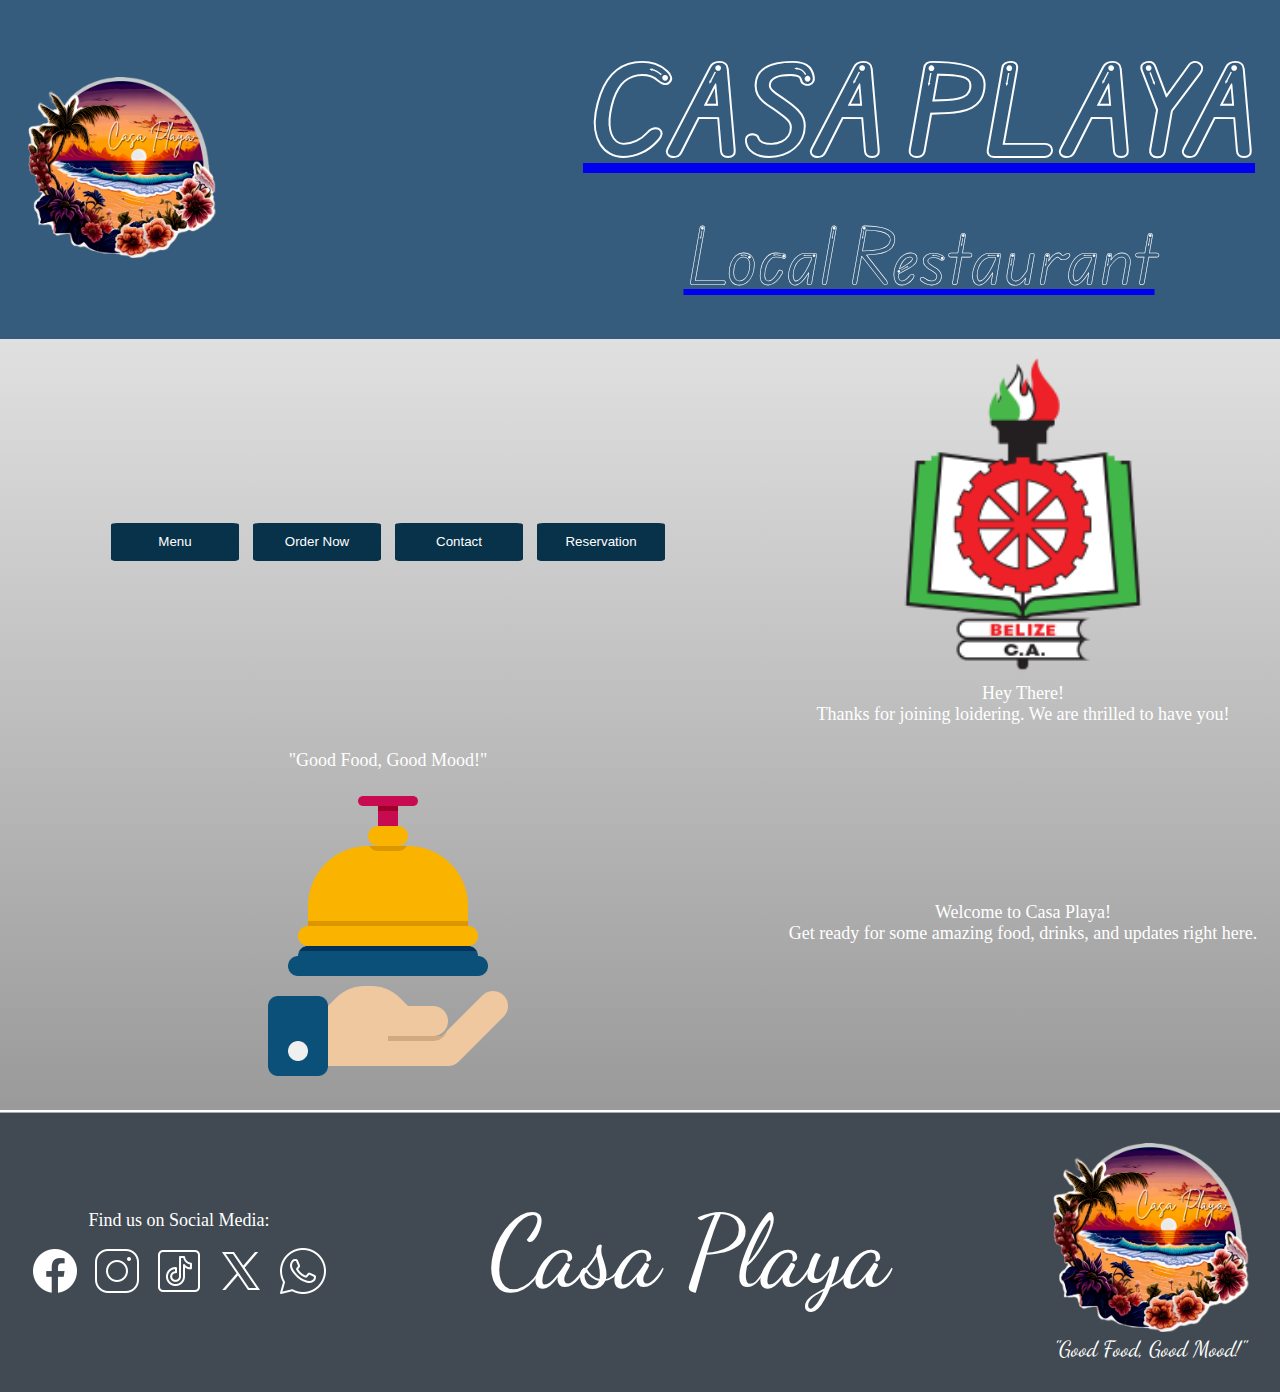
<file: index.html>
<!DOCTYPE html>
<html lang="en">
<head>
    <meta charset="UTF-8">
    <meta name="viewport" content="width=device-width, initial-scale=1.0">
    <title>Casa Playa</title>
    <link rel="stylesheet" href="home.css">
    <link rel="icon" href="pictures/websitelogo.png" type="image/x-icon">
    <link rel="preconnect" href="https://fonts.googleapis.com">
    <link rel="preconnect" href="https://fonts.googleapis.com">
    <link rel="preconnect" href="https://fonts.gstatic.com" crossorigin>
    <link href="https://fonts.googleapis.com/css2?family=Edu+AU+VIC+WA+NT+Arrows:wght@400..700&display=swap" rel="stylesheet">
    <link rel="preconnect" href="https://fonts.googleapis.com">
    <link rel="preconnect" href="https://fonts.gstatic.com" crossorigin>
    <link href="https://fonts.googleapis.com/css2?family=Dancing+Script:wght@400..700&family=Edu+AU+VIC+WA+NT+Arrows:wght@400..700&display=swap" rel="stylesheet">
</head>
<body>
    <a href="index.html">
        <div id="header">
            <div id="headerlogocontainer">
                <img id="headerlogo" src="pictures/websitelogo.png" alt="Our Logo">
            </div>
            <div id="headername">
                <strong id="title1">CASA PLAYA</strong>
                <span id="title2">Local Restaurant</span>
            </div>
        </div>
    </a>
    <div id="section1">
        <div id="buttoncontainer">
            <button class="button" onclick="location.href='menu.html'">Menu</button>
            <button class="button" onclick="location.href='order.html'">Order Now</button>
            <button class="button" onclick="location.href='contact.html'">Contact</button>
            <button class="button" onclick="location.href='reservation.html'">Reservation</button>
        </div>
        <div id="estmcontainer">
            <img class="picture" src="pictures/estmlogo.png" alt="ESTM Logo">
            <span class="textbox">Hey There! <br>Thanks for joining loidering. We are thrilled to have you!</span>
        </div>
    </div>
    <div id="section2">
        <div id="mottocontainer">
            <span class="textbox">"Good Food, Good Mood!"</span>
            <img class="picture" src="pictures/hospitality.png" alt="Hospitality">
        </div>
        <div id="welcomenotecontainer">
            <span class="textbox">
                Welcome to Casa Playa! <br>Get ready for some amazing food, drinks, and updates right here. 
            </span>
        </div>
    </div>
    <div id="footer">
        <div id="footercontact">
            <span class="textbox">
                Find us on Social Media:
            </span>
            <div id="footericoncontainer">
                <div class="footericon">
                    <img src="pictures/facebook.png" alt="Facebook Icon">
                </div>
                <div class="footericon">
                    <img src="pictures/instagram.png" alt="Instagram Icon">
                </div>
                <div class="footericon">
                    <img src="pictures/tiktok.png" alt="Tiktok Icon">
                </div>
                <div class="footericon">
                    <img src="pictures/twitter.png" alt="Twitter Icon">
                </div>
                <div class="footericon">
                    <img src="pictures/whatsapp.png" alt="Whatsapp Icon">
                </div>
            </div>
        </div>
        <div id="footertext">
            Casa Playa
        </div>
        <div id="footerlogo">
            <img id="footerlogo" src="pictures/websitelogo.png" alt="Our logo">
            <span id="footermotto">"Good Food, Good Mood!"</span>
        </div>  
    </div>
</body>
</html>
</file>
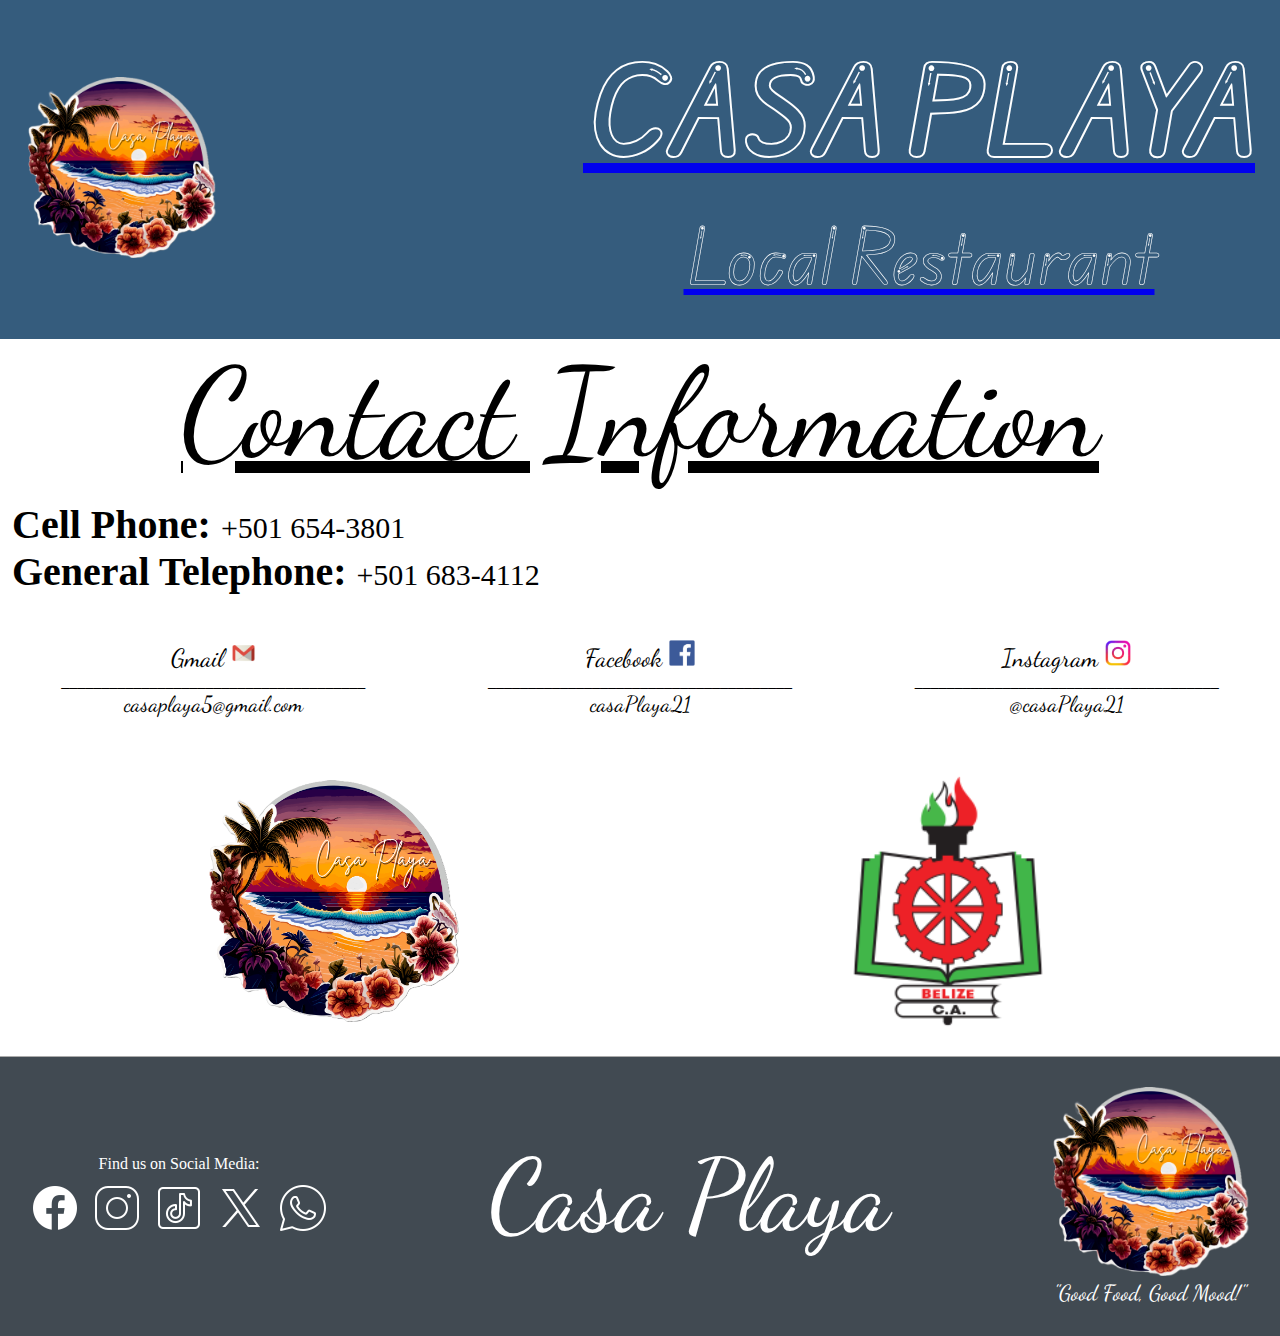
<file: contact.html>
<!DOCTYPE html>
<html lang="en">
<head>
    <meta charset="UTF-8">
    <meta name="viewport" content="width=device-width, initial-scale=1.0">
    <title>Contact Us</title>
    <link rel="stylesheet" href="contact.css">
    <link rel="icon" href="pictures/websitelogo.png" type="image/x-icon">
    <link rel="preconnect" href="https://fonts.googleapis.com">
    <link rel="preconnect" href="https://fonts.googleapis.com">
    <link rel="preconnect" href="https://fonts.gstatic.com" crossorigin>
    <link href="https://fonts.googleapis.com/css2?family=Edu+AU+VIC+WA+NT+Arrows:wght@400..700&display=swap" rel="stylesheet">
    <link rel="preconnect" href="https://fonts.googleapis.com">
    <link rel="preconnect" href="https://fonts.gstatic.com" crossorigin>
    <link href="https://fonts.googleapis.com/css2?family=Dancing+Script:wght@400..700&family=Edu+AU+VIC+WA+NT+Arrows:wght@400..700&display=swap" rel="stylesheet">
</head>
<body>
    <a href="index.html">
        <div id="header">
            <div id="headerlogocontainer">
                <img id="headerlogo" src="pictures/websitelogo.png" alt="Our Logo">
            </div>
            <div id="headername">
                <strong id="title1">CASA PLAYA</strong>
                <span id="title2">Local Restaurant</span>
            </div>
        </div>
    </a>
    <div id="titlecontainer">
        Contact Information
    </div>
    <div id="infocontainer">
        <span class="contacttopic">
            Cell Phone: 
        </span>
        <span class="contactinfo">
            +501 654-3801
        </span> <br>
        <span class="contacttopic">
            General Telephone: 
        </span>
        <span class="contactinfo">
            +501 683-4112
        </span>
    </div>
    <div id="socialmediacont">
        <div class="socialmedia">
            <span class="medianame">
                Gmail
            </span>
            <img src="pictures/gmail.png" alt="Gmail" class="medialogo"> <br>
            ______________________________________
            <span class="contactname">
                casaplaya5@gmail.com
            </span>
        </div>
        <div class="socialmedia">
            <span class="medianame">
                Facebook
            </span>
            <img src="pictures/facebooklogo.png" alt="Facebook" class="medialogo"> <br>
            ______________________________________
            <span class="contactname">
                casaPlaya21
            </span>
        </div>
        <div class="socialmedia">
            <span class="medianame">
                Instagram
            </span>
            <img src="pictures/instagramlogo.png" alt="Instagram" class="medialogo"> <br>
            ______________________________________
            <span class="contactname">
                @casaPlaya21
            </span>
        </div>
    </div>
    <div id="logocontainer">
        <img src="pictures/websitelogo.png" alt="Our logo" class="logo">
        <img src="pictures/estmlogo.png" alt="ESTM logo" class="logo">
    </div>
    <div id="footer">
        <div id="footercontact">
            <span class="textbox">
                Find us on Social Media:
            </span>
            <div id="footericoncontainer">
                <div class="footericon">
                    <img src="pictures/facebook.png" alt="Facebook Icon">
                </div>
                <div class="footericon">
                    <img src="pictures/instagram.png" alt="Instagram Icon">
                </div>
                <div class="footericon">
                    <img src="pictures/tiktok.png" alt="Tiktok Icon">
                </div>
                <div class="footericon">
                    <img src="pictures/twitter.png" alt="Twitter Icon">
                </div>
                <div class="footericon">
                    <img src="pictures/whatsapp.png" alt="Whatsapp Icon">
                </div>
            </div>
        </div>
        <div id="footertext">
            Casa Playa
        </div>
        <div id="footerlogo">
            <img id="footerlogo" src="pictures/websitelogo.png" alt="Our logo">
            <span id="footermotto">"Good Food, Good Mood!"</span>
        </div>  
    </div>
</body>
</html>
</file>
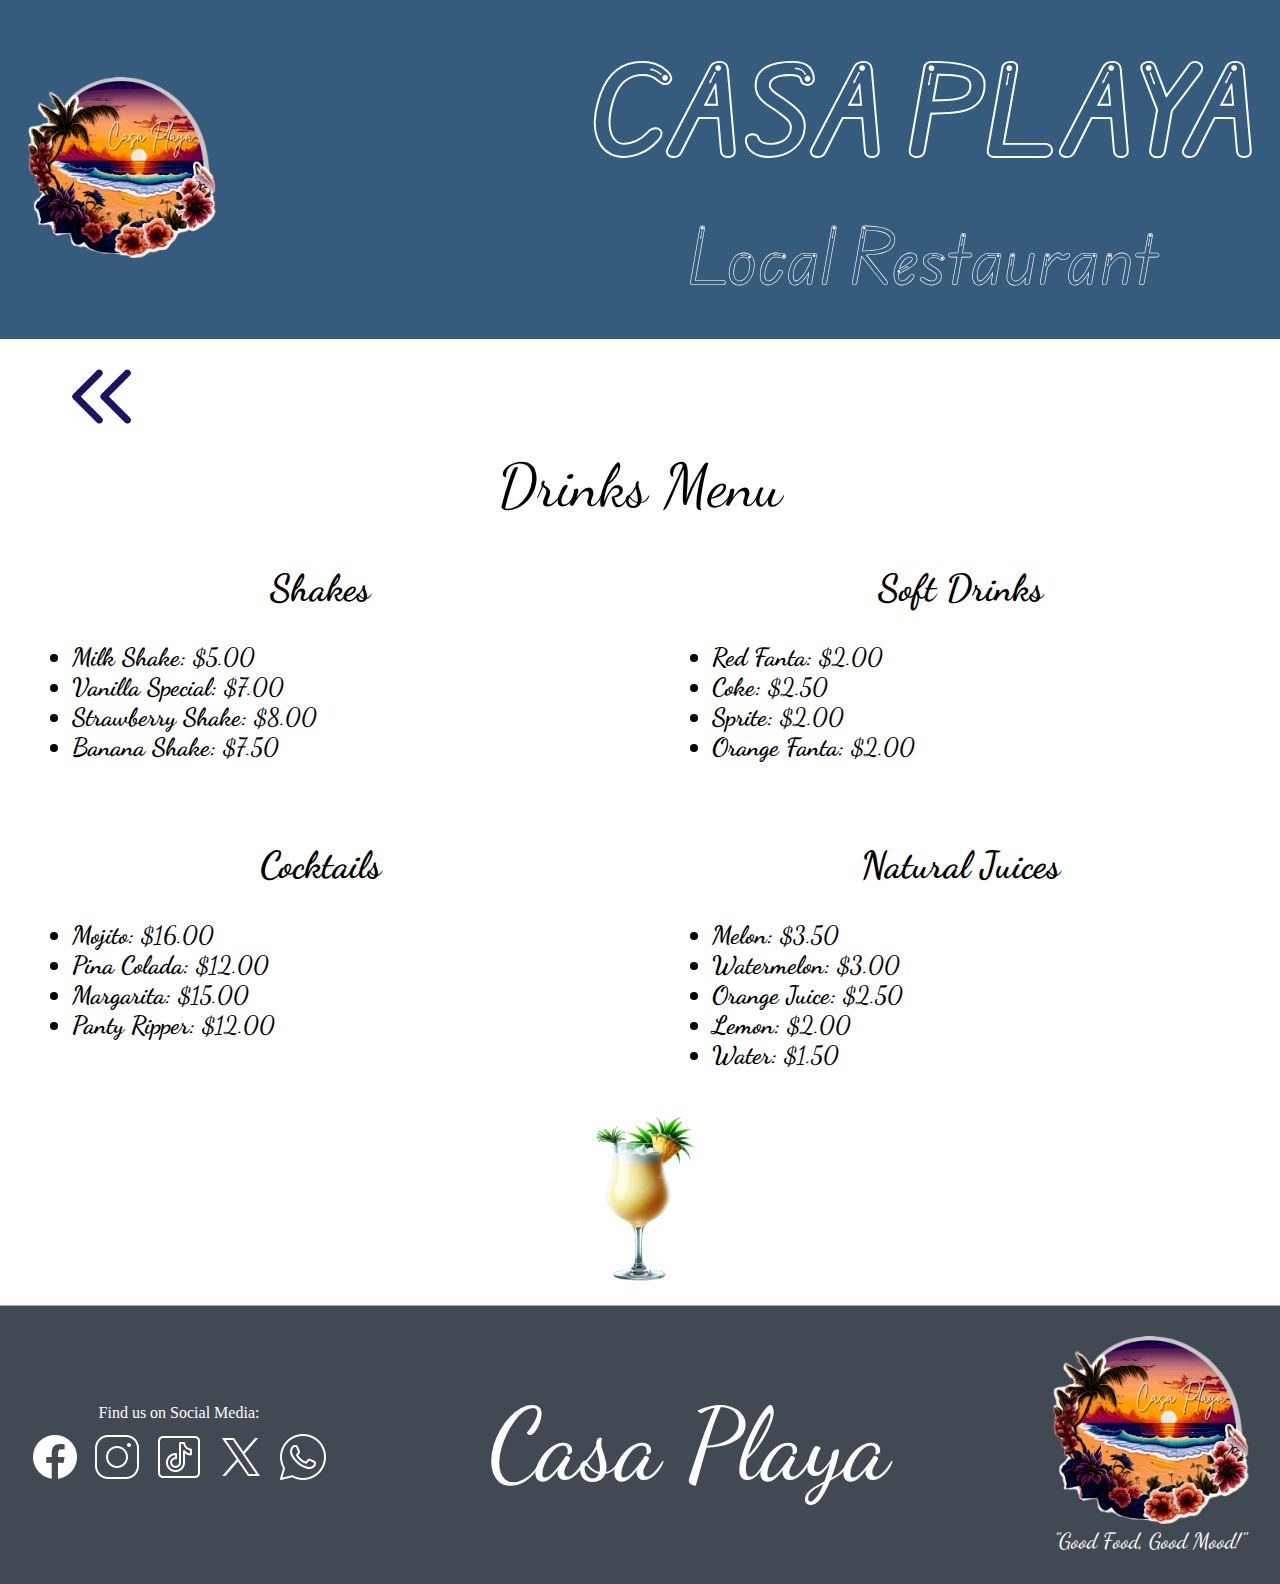
<file: drinks.html>
<!DOCTYPE html>
<html lang="en">
<head>
    <meta charset="UTF-8">
    <meta name="viewport" content="width=device-width, initial-scale=1.0">
    <title>Drinks Menu</title>
    <link rel="stylesheet" href="drinks.css">
    <link rel="icon" href="pictures/websitelogo.png" type="image/x-icon">
    <link rel="preconnect" href="https://fonts.googleapis.com">
    <link rel="preconnect" href="https://fonts.googleapis.com">
    <link rel="preconnect" href="https://fonts.gstatic.com" crossorigin>
    <link href="https://fonts.googleapis.com/css2?family=Edu+AU+VIC+WA+NT+Arrows:wght@400..700&display=swap" rel="stylesheet">
    <link rel="preconnect" href="https://fonts.googleapis.com">
    <link rel="preconnect" href="https://fonts.gstatic.com" crossorigin>
    <link href="https://fonts.googleapis.com/css2?family=Dancing+Script:wght@400..700&family=Edu+AU+VIC+WA+NT+Arrows:wght@400..700&display=swap" rel="stylesheet">
</head>
<body>
    <div id="header">
        <div id="headerlogocontainer">
            <img id="headerlogo" src="pictures/websitelogo.png" alt="Our Logo">
        </div>
        <div id="headername">
            <strong id="title1">CASA PLAYA</strong>
            <span id="title2">Local Restaurant</span>
        </div>
    </div>
    <div id="backcontainer">
        <a href="menu.html">
            <img id="backarrow" src="pictures/back.png" alt="Return">
        </a>
    </div>
    <div id="miniheader">
        Drinks Menu
    </div>
    <div id="drinkboxcontainer">
        <div class="drinkbox">
            <h2><strong>Shakes</strong></h2>
            <ul>
                <li>
                    <strong>Milk Shake: </strong> $5.00</li>
                <li>
                    <strong>Vanilla Special: </strong> $7.00
                </li>
                <li>
                    <strong>Strawberry Shake: </strong> $8.00
                </li>
                <li>
                    <strong>Banana Shake: </strong> $7.50
                </li>
            </ul>
        </div>
        <div class="drinkbox">
            <h2><strong>Soft Drinks</strong></h2>
            <ul>
                <li>
                    <strong>Red Fanta: </strong> $2.00
                </li>
                <li>
                    <strong>Coke: </strong> $2.50
                </li>
                <li>
                    <strong>Sprite: </strong> $2.00
                </li>
                <li>
                    <strong>Orange Fanta: </strong> $2.00
                </li>
            </ul>
        </div>
        <div class="drinkbox">
            <h2><strong>Cocktails</strong></h2>
            <ul>
                <li>
                    <strong>Mojito: </strong> $16.00
                </li>
                <li>
                    <strong>Pina Colada: </strong> $12.00
                </li>
                <li>
                    <strong>Margarita: </strong> $15.00
                </li>
                <li>
                    <strong>Panty Ripper: </strong> $12.00
                </li>
            </ul>
        </div>
        <div class="drinkbox">
            <h2><strong>Natural Juices</strong></h2>
            <ul>
                <li>
                    <strong>Melon: </strong> $3.50
                </li>
                <li>
                    <strong>Watermelon: </strong> $3.00
                </li>
                <li>
                    <strong>Orange Juice: </strong> $2.50
                </li>
                <li>
                    <strong>Lemon: </strong> $2.00
                </li>
                <li>
                    <strong>Water: </strong> $1.50
                </li>
            </ul>
        </div>
    </div>
    <div id="drinkpicture">
        <img id="pinacolada" src="pictures/pinacolada.png" alt="Drink">
    </div>
    <div id="footer">
        <div id="footercontact">
            <span class="textbox">
                Find us on Social Media:
            </span>
            <div id="footericoncontainer">
                <div class="footericon">
                    <img src="pictures/facebook.png" alt="Facebook Icon">
                </div>
                <div class="footericon">
                    <img src="pictures/instagram.png" alt="Instagram Icon">
                </div>
                <div class="footericon">
                    <img src="pictures/tiktok.png" alt="Tiktok Icon">
                </div>
                <div class="footericon">
                    <img src="pictures/twitter.png" alt="Twitter Icon">
                </div>
                <div class="footericon">
                    <img src="pictures/whatsapp.png" alt="Whatsapp Icon">
                </div>
            </div>
        </div>
        <div id="footertext">
            Casa Playa
        </div>
        <div id="footerlogo">
            <img id="footerlogo" src="pictures/websitelogo.png" alt="Our logo">
            <span id="footermotto">"Good Food, Good Mood!"</span>
        </div>  
    </div>
</body>
</html>
</file>
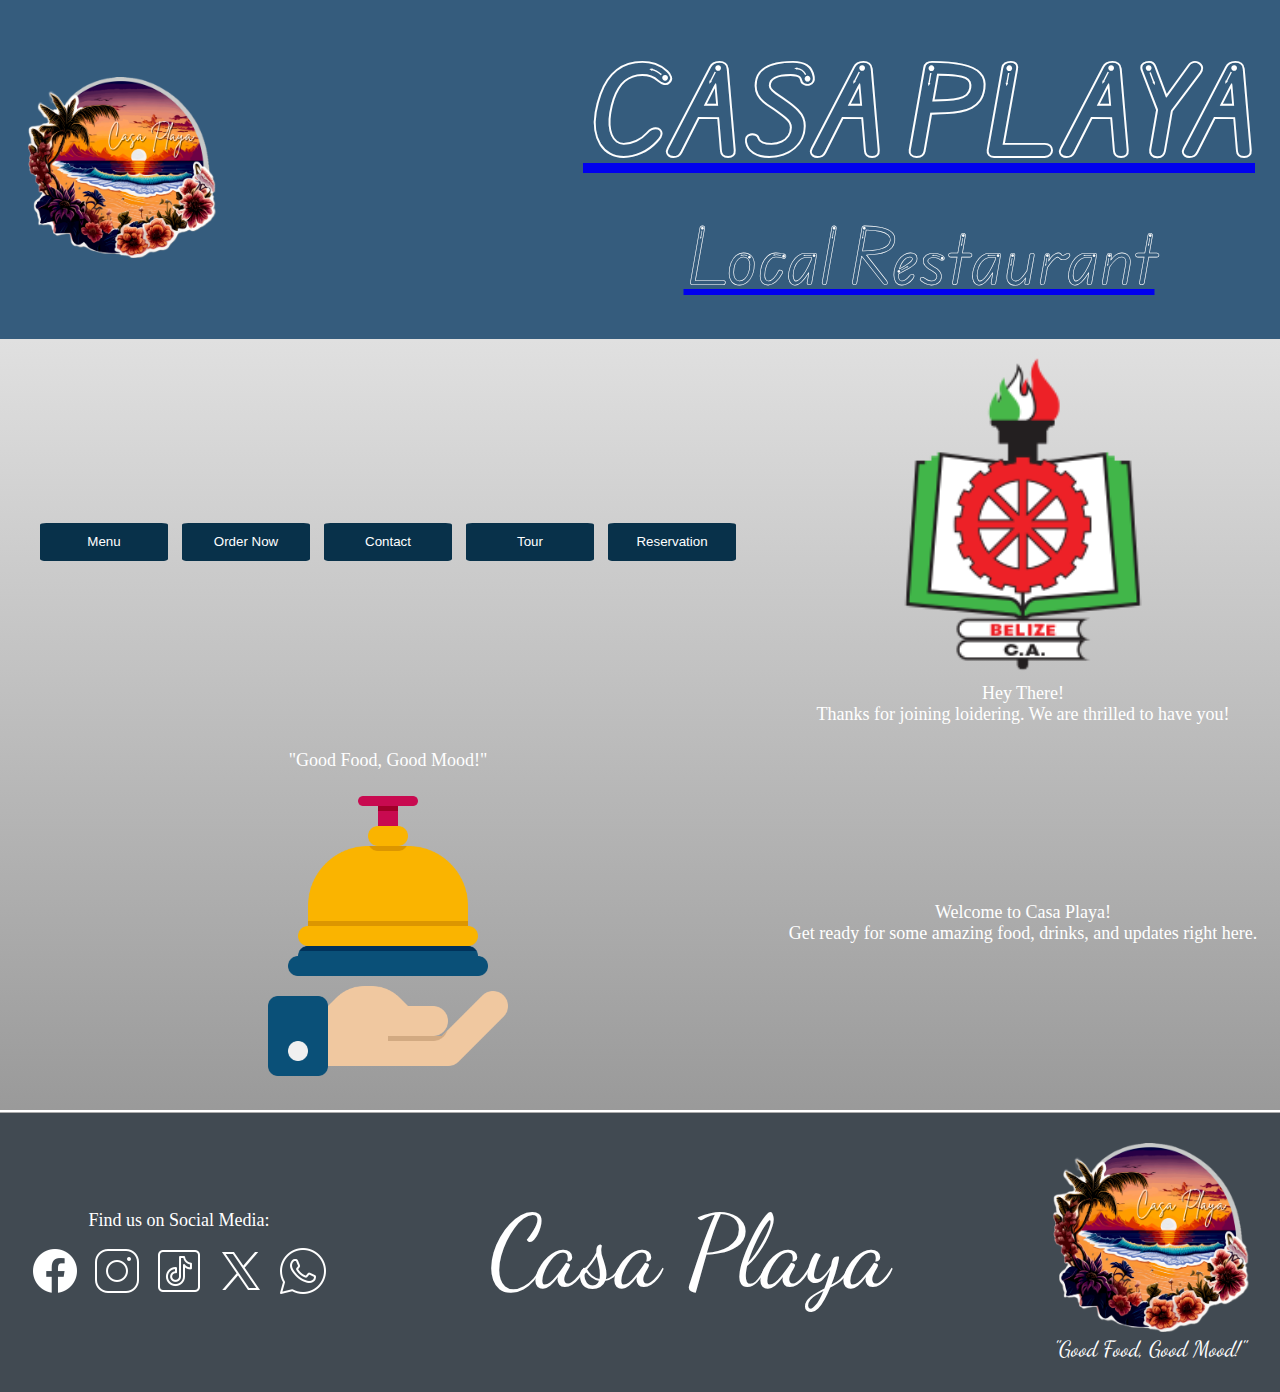
<file: home.html>
<!DOCTYPE html>
<html lang="en">
<head>
    <meta charset="UTF-8">
    <meta name="viewport" content="width=device-width, initial-scale=1.0">
    <title>Casa Playa</title>
    <link rel="stylesheet" href="home.css">
    <link rel="icon" href="pictures/websitelogo.png" type="image/x-icon">
    <link rel="preconnect" href="https://fonts.googleapis.com">
    <link rel="preconnect" href="https://fonts.googleapis.com">
    <link rel="preconnect" href="https://fonts.gstatic.com" crossorigin>
    <link href="https://fonts.googleapis.com/css2?family=Edu+AU+VIC+WA+NT+Arrows:wght@400..700&display=swap" rel="stylesheet">
    <link rel="preconnect" href="https://fonts.googleapis.com">
    <link rel="preconnect" href="https://fonts.gstatic.com" crossorigin>
    <link href="https://fonts.googleapis.com/css2?family=Dancing+Script:wght@400..700&family=Edu+AU+VIC+WA+NT+Arrows:wght@400..700&display=swap" rel="stylesheet">
</head>
<body>
    <a href="home.html">
        <div id="header">
            <div id="headerlogocontainer">
                <img id="headerlogo" src="pictures/websitelogo.png" alt="Our Logo">
            </div>
            <div id="headername">
                <strong id="title1">CASA PLAYA</strong>
                <span id="title2">Local Restaurant</span>
            </div>
        </div>
    </a>
    <div id="section1">
        <div id="buttoncontainer">
            <button class="button" onclick="location.href='menu.html'">Menu</button>
            <button class="button" onclick="location.href='order.html'">Order Now</button>
            <button class="button" onclick="location.href='contact.html'">Contact</button>
            <button class="button" onclick="location.href='tour.html'">Tour</button>
            <button class="button" onclick="location.href='reservation.html'">Reservation</button>
        </div>
        <div id="estmcontainer">
            <img class="picture" src="pictures/estmlogo.png" alt="ESTM Logo">
            <span class="textbox">Hey There! <br>Thanks for joining loidering. We are thrilled to have you!</span>
        </div>
    </div>
    <div id="section2">
        <div id="mottocontainer">
            <span class="textbox">"Good Food, Good Mood!"</span>
            <img class="picture" src="pictures/hospitality.png" alt="Hospitality">
        </div>
        <div id="welcomenotecontainer">
            <span class="textbox">
                Welcome to Casa Playa! <br>Get ready for some amazing food, drinks, and updates right here. 
            </span>
        </div>
    </div>
    <div id="footer">
        <div id="footercontact">
            <span class="textbox">
                Find us on Social Media:
            </span>
            <div id="footericoncontainer">
                <div class="footericon">
                    <img src="pictures/facebook.png" alt="Facebook Icon">
                </div>
                <div class="footericon">
                    <img src="pictures/instagram.png" alt="Instagram Icon">
                </div>
                <div class="footericon">
                    <img src="pictures/tiktok.png" alt="Tiktok Icon">
                </div>
                <div class="footericon">
                    <img src="pictures/twitter.png" alt="Twitter Icon">
                </div>
                <div class="footericon">
                    <img src="pictures/whatsapp.png" alt="Whatsapp Icon">
                </div>
            </div>
        </div>
        <div id="footertext">
            Casa Playa
        </div>
        <div id="footerlogo">
            <img id="footerlogo" src="pictures/websitelogo.png" alt="Our logo">
            <span id="footermotto">"Good Food, Good Mood!"</span>
        </div>  
    </div>
</body>
</html>
</file>
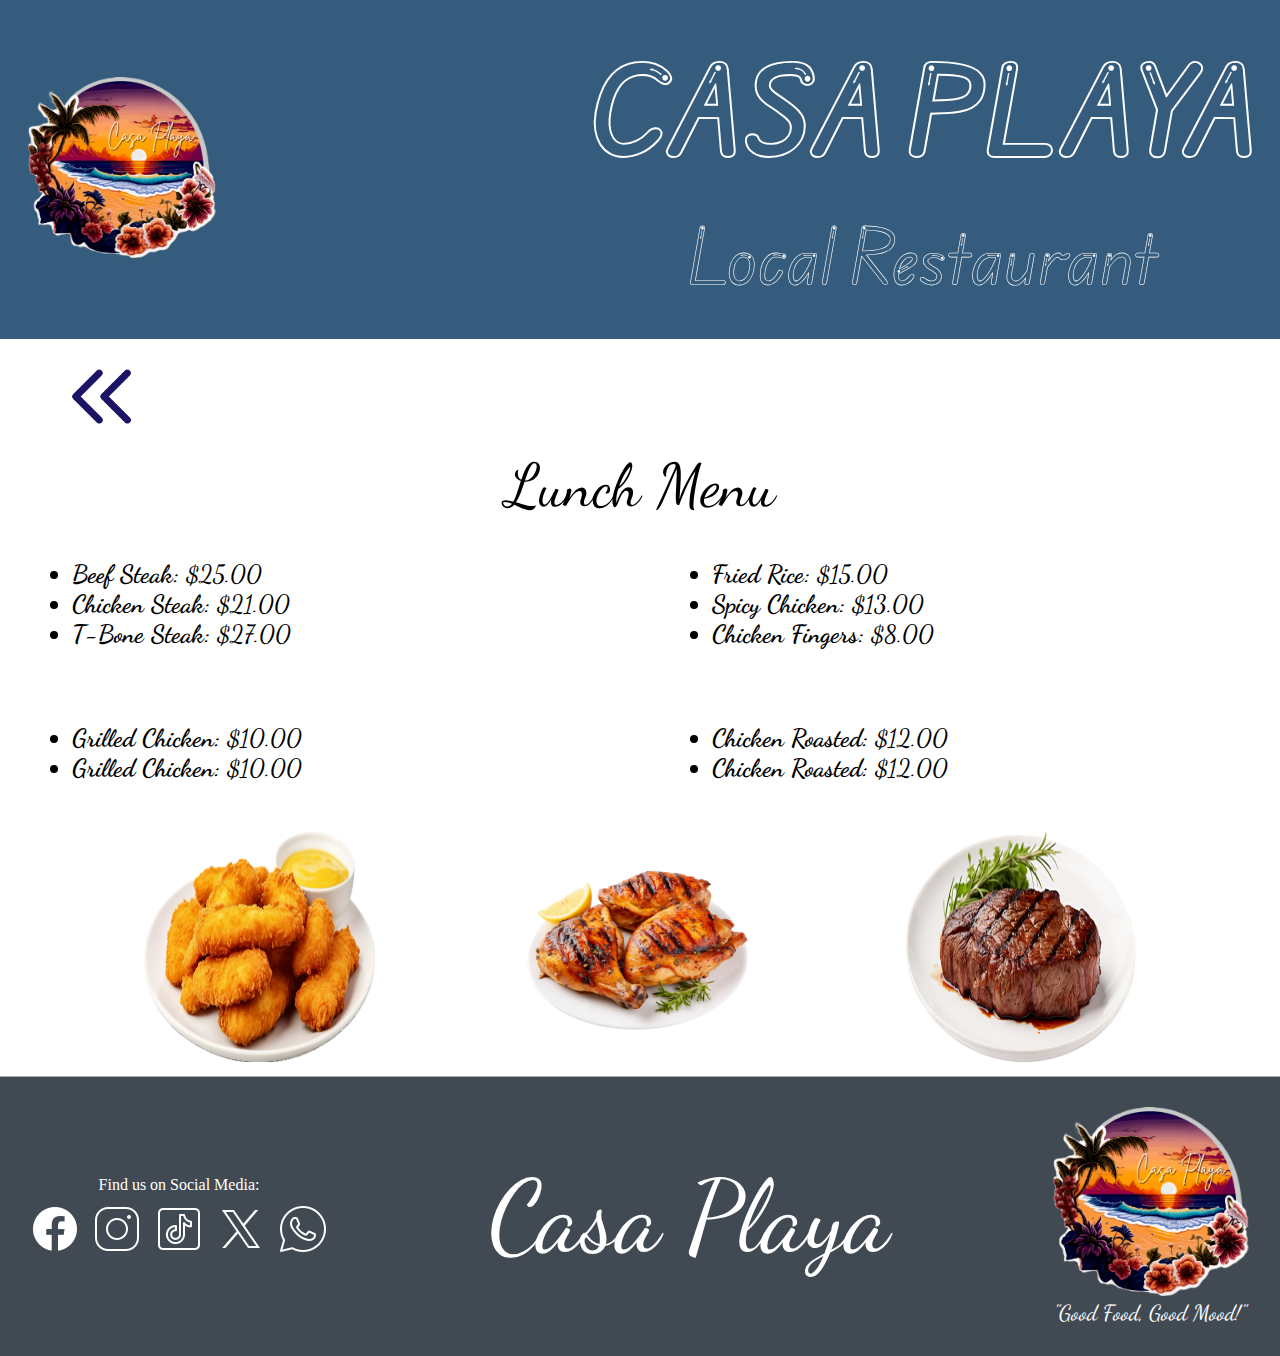
<file: lunch.html>
<!DOCTYPE html>
<html lang="en">
<head>
    <meta charset="UTF-8">
    <meta name="viewport" content="width=device-width, initial-scale=1.0">
    <title>Lunch Menu</title>
    <link rel="stylesheet" href="lunch.css">
    <link rel="icon" href="pictures/websitelogo.png" type="image/x-icon">
    <link rel="preconnect" href="https://fonts.googleapis.com">
    <link rel="preconnect" href="https://fonts.googleapis.com">
    <link rel="preconnect" href="https://fonts.gstatic.com" crossorigin>
    <link href="https://fonts.googleapis.com/css2?family=Edu+AU+VIC+WA+NT+Arrows:wght@400..700&display=swap" rel="stylesheet">
    <link rel="preconnect" href="https://fonts.googleapis.com">
    <link rel="preconnect" href="https://fonts.gstatic.com" crossorigin>
    <link href="https://fonts.googleapis.com/css2?family=Dancing+Script:wght@400..700&family=Edu+AU+VIC+WA+NT+Arrows:wght@400..700&display=swap" rel="stylesheet">
</head>
<body>
    <div id="header">
        <div id="headerlogocontainer">
            <img id="headerlogo" src="pictures/websitelogo.png" alt="Our Logo">
        </div>
        <div id="headername">
            <strong id="title1">CASA PLAYA</strong>
            <span id="title2">Local Restaurant</span>
        </div>
    </div>
    <div id="backcontainer">
        <a href="menu.html">
            <img id="backarrow" src="pictures/back.png" alt="Return">
        </a>
    </div>
    <div id="miniheader">
        Lunch Menu
    </div>
    <div id="menuboxcontainer">
        <div class="menubox">
            <ul>
                <li>
                    <strong>Beef Steak: </strong> $25.00
                </li>
                <li>
                    <strong>Chicken Steak: </strong> $21.00
                </li>
                <li>
                    <strong>T-Bone Steak: </strong> $27.00
                </li>
            </ul>
        </div>
        <div class="menubox">
            <ul>
                <li>
                    <strong>Fried Rice: </strong> $15.00</li>
                <li>
                    <strong>Spicy Chicken: </strong> $13.00
                </li>
                <li>
                    <strong>Chicken Fingers: </strong> $8.00
                </li>
            </ul>
        </div>
        <div class="menubox">
            <ul>
                <li>
                    <strong>Grilled Chicken: </strong> $10.00
                </li>
                <li>
                    <strong>Grilled Chicken: </strong> $10.00
                </li>
            </ul>
        </div>
        <div class="menubox">
            <ul>
                <li>
                    <strong>Chicken Roasted: </strong> $12.00
                </li>
                <li>
                    <strong>Chicken Roasted: </strong> $12.00
                </li>
            </ul>
        </div>
    </div>
    <div id="picturecontainer">
        <img class="foodpicture" src="pictures/chickenfingers.png" alt="Nuggets">
        <img class="foodpicture" src="pictures/grilledchicken.png" alt="Grilled Chicken">
        <img class="foodpicture" src="pictures/steak.png" alt="Steak">
    </div>
    <div id="footer">
        <div id="footercontact">
            <span class="textbox">
                Find us on Social Media:
            </span>
            <div id="footericoncontainer">
                <div class="footericon">
                    <img src="pictures/facebook.png" alt="Facebook Icon">
                </div>
                <div class="footericon">
                    <img src="pictures/instagram.png" alt="Instagram Icon">
                </div>
                <div class="footericon">
                    <img src="pictures/tiktok.png" alt="Tiktok Icon">
                </div>
                <div class="footericon">
                    <img src="pictures/twitter.png" alt="Twitter Icon">
                </div>
                <div class="footericon">
                    <img src="pictures/whatsapp.png" alt="Whatsapp Icon">
                </div>
            </div>
        </div>
        <div id="footertext">
            Casa Playa
        </div>
        <div id="footerlogo">
            <img id="footerlogo" src="pictures/websitelogo.png" alt="Our logo">
            <span id="footermotto">"Good Food, Good Mood!"</span>
        </div>  
    </div>
</body>
</html>
</file>
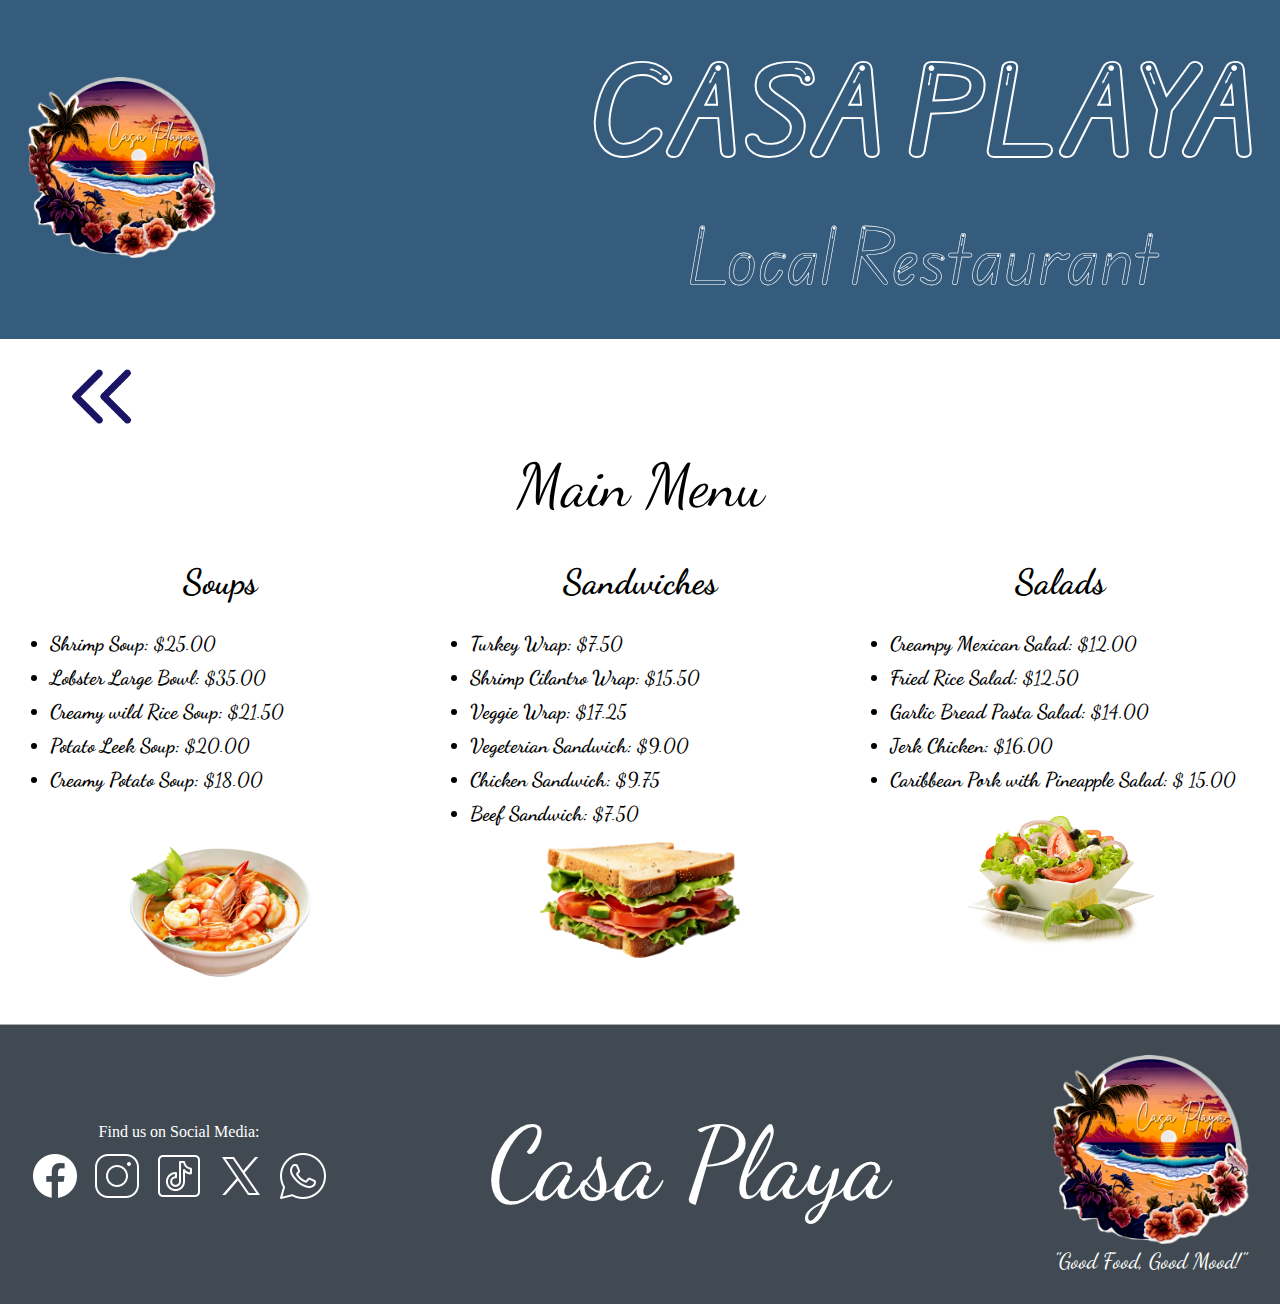
<file: main.html>
<!DOCTYPE html>
<html lang="en">
<head>
    <meta charset="UTF-8">
    <meta name="viewport" content="width=device-width, initial-scale=1.0">
    <title>Main Menu</title>
    <link rel="stylesheet" href="main.css">
    <link rel="icon" href="pictures/websitelogo.png" type="image/x-icon">
    <link rel="preconnect" href="https://fonts.googleapis.com">
    <link rel="preconnect" href="https://fonts.googleapis.com">
    <link rel="preconnect" href="https://fonts.gstatic.com" crossorigin>
    <link href="https://fonts.googleapis.com/css2?family=Edu+AU+VIC+WA+NT+Arrows:wght@400..700&display=swap" rel="stylesheet">
    <link rel="preconnect" href="https://fonts.googleapis.com">
    <link rel="preconnect" href="https://fonts.gstatic.com" crossorigin>
    <link href="https://fonts.googleapis.com/css2?family=Dancing+Script:wght@400..700&family=Edu+AU+VIC+WA+NT+Arrows:wght@400..700&display=swap" rel="stylesheet">
</head>
<body>
    <div id="header">
        <div id="headerlogocontainer">
            <img id="headerlogo" src="pictures/websitelogo.png" alt="Our Logo">
        </div>
        <div id="headername">
            <strong id="title1">CASA PLAYA</strong>
            <span id="title2">Local Restaurant</span>
        </div>
    </div>
    <div id="backcontainer">
        <a href="menu.html">
            <img id="backarrow" src="pictures/back.png" alt="Return">
        </a>
    </div>
    <div id="miniheader">
        Main Menu
    </div>
    <div id="menucontainer">
        <div class="menubox">
            <h2>
                Soups
            </h2>
            <ul>
                <li>
                    <strong>Shrimp Soup: </strong> $25.00
                </li>
                <li>
                    <strong>Lobster Large Bowl: </strong> $35.00
                </li>
                <li>
                    <strong>Creamy wild Rice Soup: </strong> $21.50
                </li>
                <li>
                    <strong>Potato Leek Soup: </strong> $20.00
                </li>
                <li>
                    <strong>Creamy Potato Soup: </strong> $18.00
                </li>
            </ul>
            <img class="foodpicture" src="pictures/soup.png" alt="Soup">
        </div>
        <div class="menubox">
            <h2>
                Sandwiches
            </h2>
            <ul>
                <li>
                    <strong>Turkey Wrap: </strong> $7.50
                </li>
                <li>
                    <strong>Shrimp Cilantro Wrap: </strong> $15.50
                </li>
                <li>
                    <strong>Veggie Wrap: </strong> $17.25
                </li>
                <li>
                    <strong>Vegeterian Sandwich: </strong>$9.00
                </li>
                <li>
                    <strong>Chicken Sandwich: </strong> $9.75
                </li>
                <li>
                    <strong>Beef Sandwich: </strong> $7.50
                </li>
            </ul>
            <img class="foodpicture" src="pictures/sandwich.png" alt="Sandwich">
        </div>
        <div class="menubox">
            <h2>
                Salads
            </h2>
            <ul>
                <li>
                    <strong>Creampy Mexican Salad: </strong> $12.00
                </li>
                <li>
                    <strong>Fried Rice Salad: </strong> $12.50
                </li>
                <li>
                    <strong>Garlic Bread Pasta Salad: </strong> $14.00
                </li>
                <li>
                    <strong>Jerk Chicken: </strong> $16.00
                </li>
                <li>
                    <strong>Caribbean Pork with Pineapple Salad: </strong> $ 15.00
                </li>
            </ul>
            <img class="foodpicture" src="pictures/salad.png" alt="Salad">
        </div>
    </div>
    <div id="footer">
        <div id="footercontact">
            <span class="textbox">
                Find us on Social Media:
            </span>
            <div id="footericoncontainer">
                <div class="footericon">
                    <img src="pictures/facebook.png" alt="Facebook Icon">
                </div>
                <div class="footericon">
                    <img src="pictures/instagram.png" alt="Instagram Icon">
                </div>
                <div class="footericon">
                    <img src="pictures/tiktok.png" alt="Tiktok Icon">
                </div>
                <div class="footericon">
                    <img src="pictures/twitter.png" alt="Twitter Icon">
                </div>
                <div class="footericon">
                    <img src="pictures/whatsapp.png" alt="Whatsapp Icon">
                </div>
            </div>
        </div>
        <div id="footertext">
            Casa Playa
        </div>
        <div id="footerlogo">
            <img id="footerlogo" src="pictures/websitelogo.png" alt="Our logo">
            <span id="footermotto">"Good Food, Good Mood!"</span>
        </div>  
    </div>
</body>
</html>
</file>
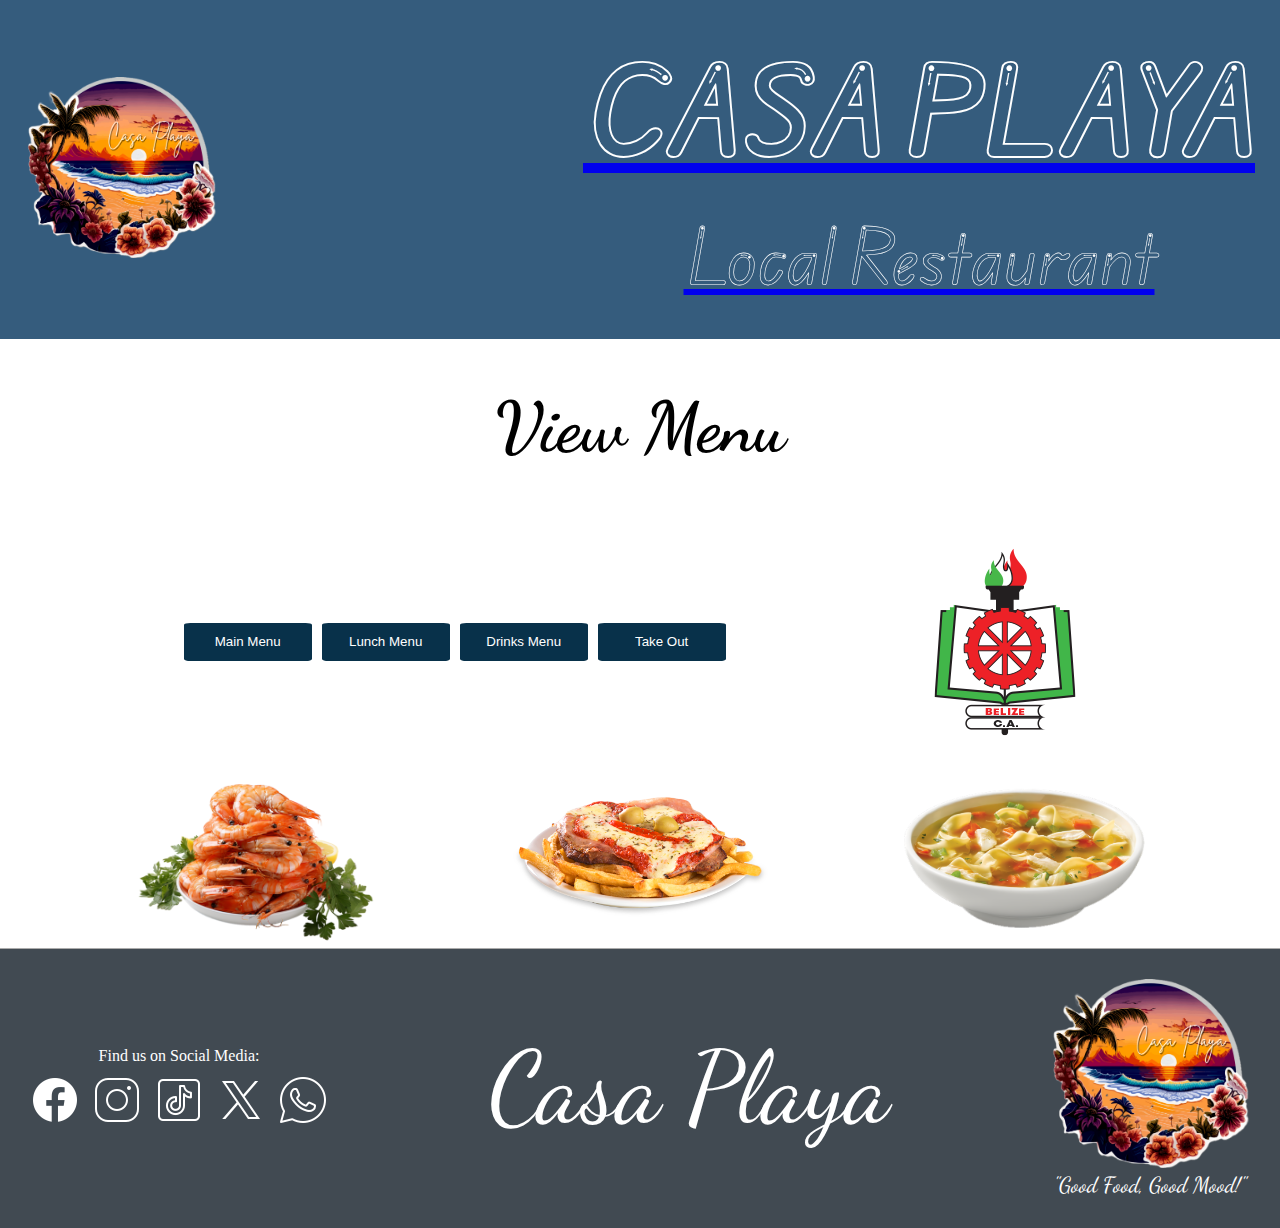
<file: menu.html>
<!DOCTYPE html>
<html lang="en">
<head>
    <meta charset="UTF-8">
    <meta name="viewport" content="width=device-width, initial-scale=1.0">
    <title>View Menu</title>
    <link rel="stylesheet" href="menu.css">
    <link rel="icon" href="pictures/websitelogo.png" type="image/x-icon">
    <link rel="preconnect" href="https://fonts.googleapis.com">
    <link rel="preconnect" href="https://fonts.googleapis.com">
    <link rel="preconnect" href="https://fonts.gstatic.com" crossorigin>
    <link href="https://fonts.googleapis.com/css2?family=Edu+AU+VIC+WA+NT+Arrows:wght@400..700&display=swap" rel="stylesheet">
    <link rel="preconnect" href="https://fonts.googleapis.com">
    <link rel="preconnect" href="https://fonts.gstatic.com" crossorigin>
    <link href="https://fonts.googleapis.com/css2?family=Dancing+Script:wght@400..700&family=Edu+AU+VIC+WA+NT+Arrows:wght@400..700&display=swap" rel="stylesheet">
</head>
<body>
    <a href="index.html">
        <div id="header">
            <div id="headerlogocontainer">
                <img id="headerlogo" src="pictures/websitelogo.png" alt="Our Logo">
            </div>
            <div id="headername">
                <strong id="title1">CASA PLAYA</strong>
                <span id="title2">Local Restaurant</span>
            </div>
        </div>
    </a>
    <div id="miniheader">
        <h1><strong>View Menu</strong></h1>
    </div>
    <div id="topcontainer">
        <div id="buttoncontainer">
            <button class="button" onclick="location.href='main.html'">Main Menu</button>
            <button class="button" onclick="location.href='lunch.html'">Lunch Menu</button>
            <button class="button" onclick="location.href='drinks.html'">Drinks Menu</button>
            <button class="button" onclick="location.href='takeout.html'">Take Out</button>
        </div>
        <img src="pictures/estmlogo.png" alt="ESTM Logo">
    </div>
    <div id="gallery">
        <div id="row">
            <img src="pictures/food.png" alt="Shrimp" class="food">
            <img src="pictures/food2.png" alt="Fast Foood" class="food">
            <img src="pictures/food3.png" alt="Soups" class="food">
        </div>
    </div>
    <div id="footer">
        <div id="footercontact">
            <span class="textbox">
                Find us on Social Media:
            </span>
            <div id="footericoncontainer">
                <div class="footericon">
                    <img src="pictures/facebook.png" alt="Facebook Icon">
                </div>
                <div class="footericon">
                    <img src="pictures/instagram.png" alt="Instagram Icon">
                </div>
                <div class="footericon">
                    <img src="pictures/tiktok.png" alt="Tiktok Icon">
                </div>
                <div class="footericon">
                    <img src="pictures/twitter.png" alt="Twitter Icon">
                </div>
                <div class="footericon">
                    <img src="pictures/whatsapp.png" alt="Whatsapp Icon">
                </div>
            </div>
        </div>
        <div id="footertext">
            Casa Playa
        </div>
        <div id="footerlogo">
            <img id="footerlogo" src="pictures/websitelogo.png" alt="Our logo">
            <span id="footermotto">"Good Food, Good Mood!"</span>
        </div>  
    </div>
</body>
</html>
</file>
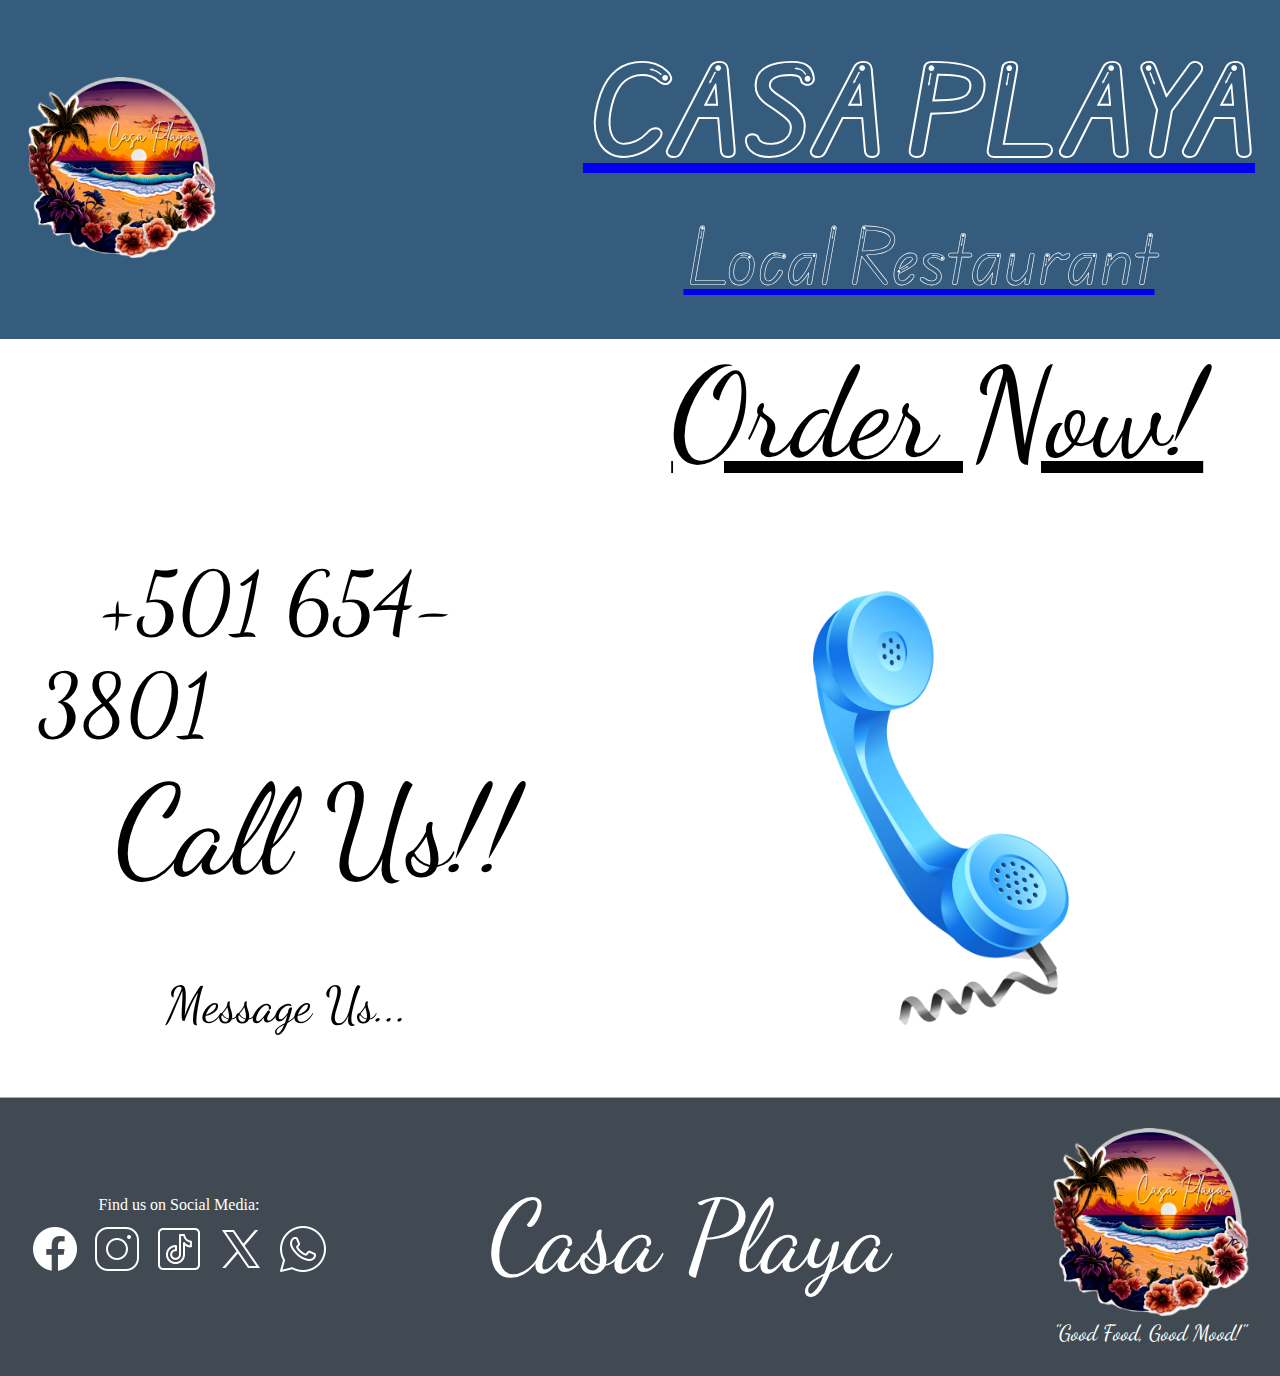
<file: order.html>
<!DOCTYPE html>
<html lang="en">
<head>
    <meta charset="UTF-8">
    <meta name="viewport" content="width=device-width, initial-scale=1.0">
    <title>Order</title>
    <link rel="stylesheet" href="order.css">
    <link rel="icon" href="pictures/websitelogo.png" type="image/x-icon">
    <link rel="preconnect" href="https://fonts.googleapis.com">
    <link rel="preconnect" href="https://fonts.googleapis.com">
    <link rel="preconnect" href="https://fonts.gstatic.com" crossorigin>
    <link href="https://fonts.googleapis.com/css2?family=Edu+AU+VIC+WA+NT+Arrows:wght@400..700&display=swap" rel="stylesheet">
    <link rel="preconnect" href="https://fonts.googleapis.com">
    <link rel="preconnect" href="https://fonts.gstatic.com" crossorigin>
    <link href="https://fonts.googleapis.com/css2?family=Dancing+Script:wght@400..700&family=Edu+AU+VIC+WA+NT+Arrows:wght@400..700&display=swap" rel="stylesheet">
</head>
<body>
    <a href="index.html">
        <div id="header">
            <div id="headerlogocontainer">
                <img id="headerlogo" src="pictures/websitelogo.png" alt="Our Logo">
            </div>
            <div id="headername">
                <strong id="title1">CASA PLAYA</strong>
                <span id="title2">Local Restaurant</span>
            </div>
        </div>
    </a>
    <div id="titlecontainer">
        Order Now!
    </div>
    <div id="contactcont">
        <div id="leftcont">
            <span id="phonenumber">
                +501 654-3801
            </span>
            <div id="call">
                Call Us!! <br>
                <span id="message">
                    Message Us...
                </span>
            </div>
        </div>
        <div id="rightcont">
            <img id="phone" src="pictures/phone.jpg" alt="Phone">
        </div>
    </div>
    <div id="footer">
        <div id="footercontact">
            <span class="textbox">
                Find us on Social Media:
            </span>
            <div id="footericoncontainer">
                <div class="footericon">
                    <img src="pictures/facebook.png" alt="Facebook Icon">
                </div>
                <div class="footericon">
                    <img src="pictures/instagram.png" alt="Instagram Icon">
                </div>
                <div class="footericon">
                    <img src="pictures/tiktok.png" alt="Tiktok Icon">
                </div>
                <div class="footericon">
                    <img src="pictures/twitter.png" alt="Twitter Icon">
                </div>
                <div class="footericon">
                    <img src="pictures/whatsapp.png" alt="Whatsapp Icon">
                </div>
            </div>
        </div>
        <div id="footertext">
            Casa Playa
        </div>
        <div id="footerlogo">
            <img id="footerlogo" src="pictures/websitelogo.png" alt="Our logo">
            <span id="footermotto">"Good Food, Good Mood!"</span>
        </div>  
    </div>
</body>
</html>
</file>
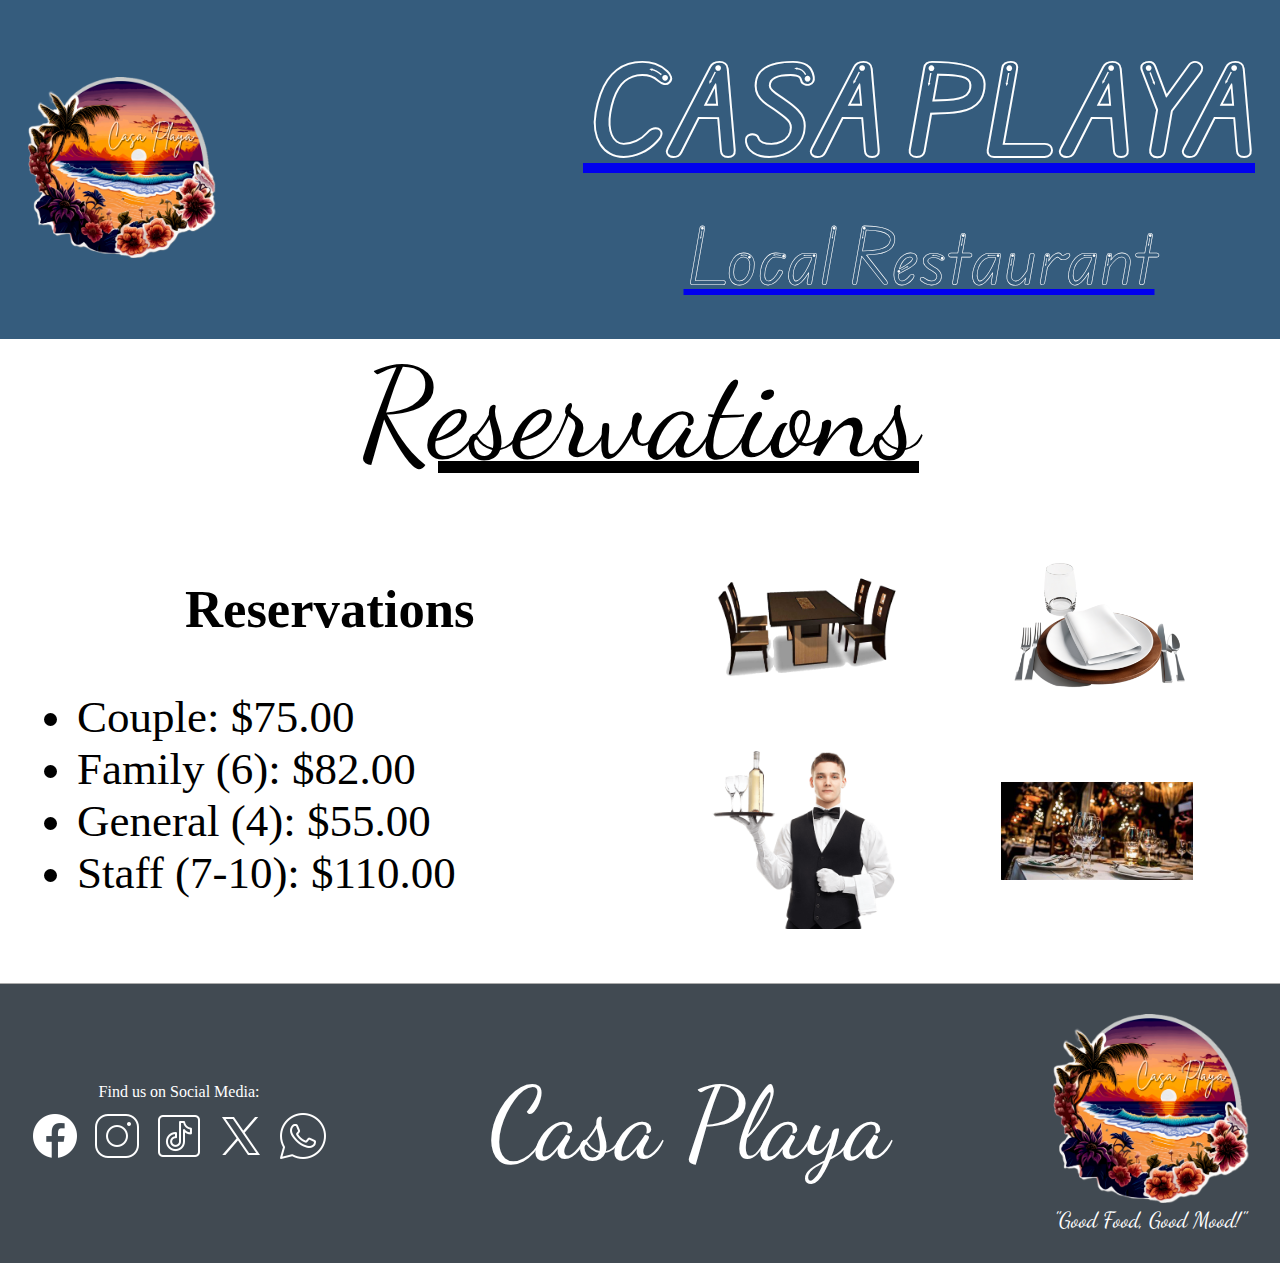
<file: reservation.html>
<!DOCTYPE html>
<html lang="en">
<head>
    <meta charset="UTF-8">
    <meta name="viewport" content="width=device-width, initial-scale=1.0">
    <title>Reservation</title>
    <link rel="stylesheet" href="reservation.css">
    <link rel="icon" href="pictures/websitelogo.png" type="image/x-icon">
    <link rel="preconnect" href="https://fonts.googleapis.com">
    <link rel="preconnect" href="https://fonts.googleapis.com">
    <link rel="preconnect" href="https://fonts.gstatic.com" crossorigin>
    <link href="https://fonts.googleapis.com/css2?family=Edu+AU+VIC+WA+NT+Arrows:wght@400..700&display=swap" rel="stylesheet">
    <link rel="preconnect" href="https://fonts.googleapis.com">
    <link rel="preconnect" href="https://fonts.gstatic.com" crossorigin>
    <link href="https://fonts.googleapis.com/css2?family=Dancing+Script:wght@400..700&family=Edu+AU+VIC+WA+NT+Arrows:wght@400..700&display=swap" rel="stylesheet">
</head>
<body>
    <a href="index.html">
        <div id="header">
            <div id="headerlogocontainer">
                <img id="headerlogo" src="pictures/websitelogo.png" alt="Our Logo">
            </div>
            <div id="headername">
                <strong id="title1">CASA PLAYA</strong>
                <span id="title2">Local Restaurant</span>
            </div>
        </div>
    </a>
    <div id="titlecontainer">
        Reservations
    </div>
    <div id="infocontainer">
        <div id="reservationcont">
            <h3>Reservations</h3>
            <ul>
                <li>Couple: $75.00</li>
                <li>Family (6): $82.00</li>
                <li>General (4): $55.00</li>
                <li>Staff (7-10): $110.00</li>
            </ul>
        </div>
        <div id="imagescont">
            <div id="row1">
                <div class="imagecontainer">
                    <img class="tables" src="pictures/table1.png" alt="Tables">
                </div>
                <div class="imagecontainer">
                    <img class="tables" src="pictures/table2.png" alt="Plates Setting">
                </div>
            </div>
            <div id="row2">
                <div class="imagecontainer">
                    <img class="tables" src="pictures/waiter.png" alt="Waiters">
                </div>
                <div class="imagecontainer">
                    <img class="tables" src="pictures/restaurant.jpeg" alt="Restaurant">
                </div>
            </div>
        </div>
    </div>
    <div id="footer">
        <div id="footercontact">
            <span class="textbox">
                Find us on Social Media:
            </span>
            <div id="footericoncontainer">
                <div class="footericon">
                    <img src="pictures/facebook.png" alt="Facebook Icon">
                </div>
                <div class="footericon">
                    <img src="pictures/instagram.png" alt="Instagram Icon">
                </div>
                <div class="footericon">
                    <img src="pictures/tiktok.png" alt="Tiktok Icon">
                </div>
                <div class="footericon">
                    <img src="pictures/twitter.png" alt="Twitter Icon">
                </div>
                <div class="footericon">
                    <img src="pictures/whatsapp.png" alt="Whatsapp Icon">
                </div>
            </div>
        </div>
        <div id="footertext">
            Casa Playa
        </div>
        <div id="footerlogo">
            <img id="footerlogo" src="pictures/websitelogo.png" alt="Our logo">
            <span id="footermotto">"Good Food, Good Mood!"</span>
        </div>  
    </div>
</body>
</html>
</file>
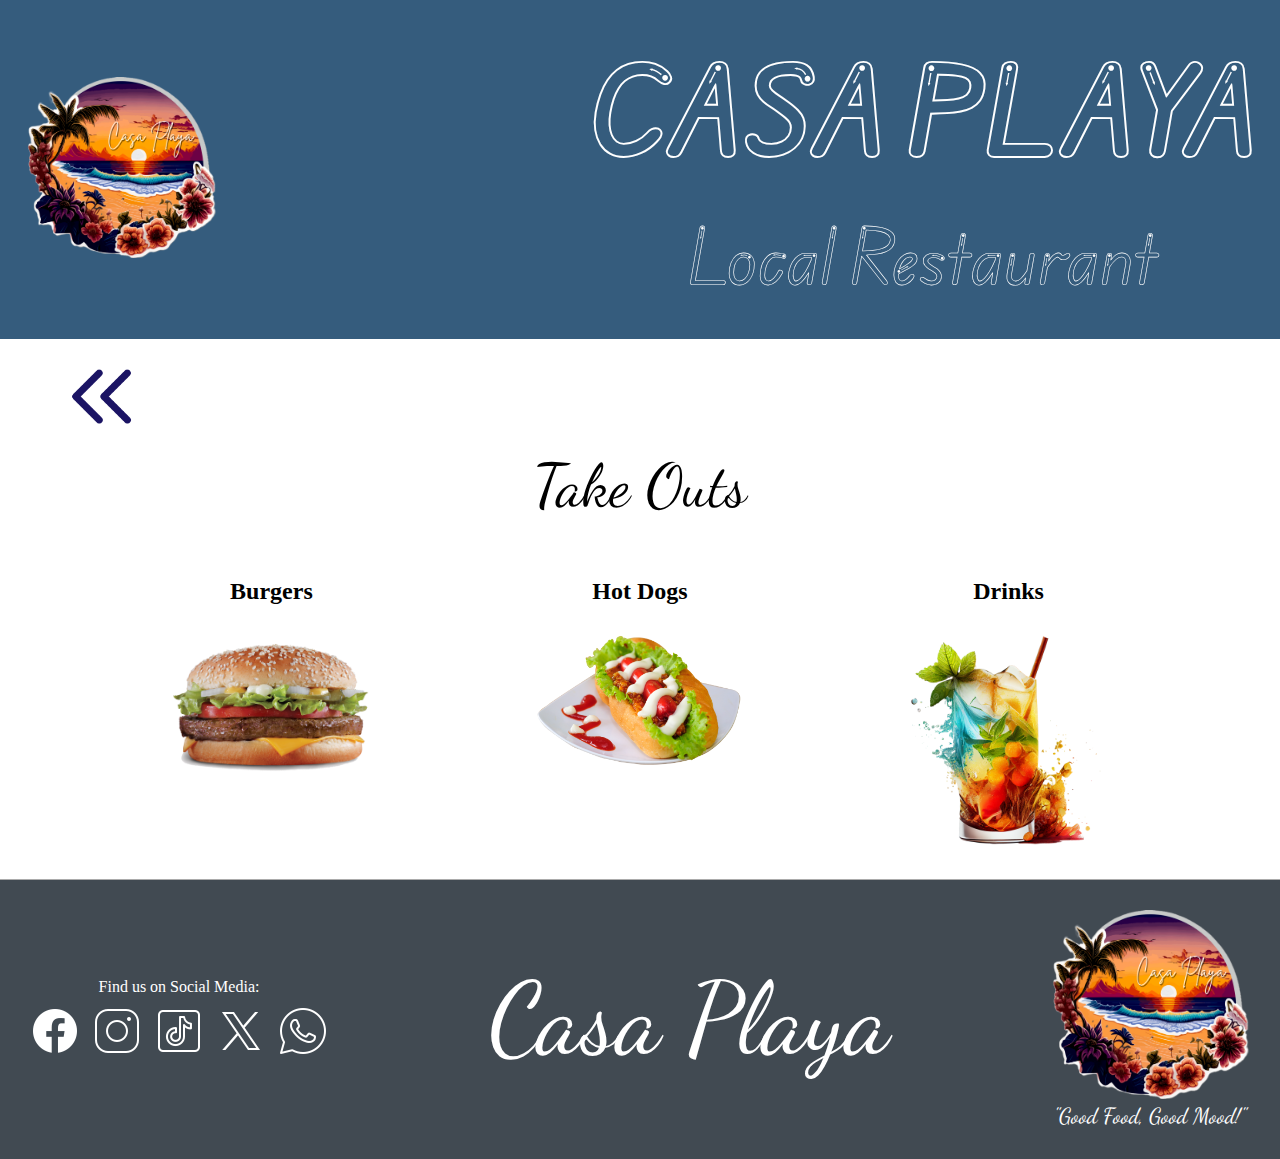
<file: takeout.html>
<!DOCTYPE html>
<html lang="en">
<head>
    <meta charset="UTF-8">
    <meta name="viewport" content="width=device-width, initial-scale=1.0">
    <title>Take Outs</title>
    <link rel="stylesheet" href="takeout.css">
    <link rel="icon" href="pictures/websitelogo.png" type="image/x-icon">
    <link rel="preconnect" href="https://fonts.googleapis.com">
    <link rel="preconnect" href="https://fonts.googleapis.com">
    <link rel="preconnect" href="https://fonts.gstatic.com" crossorigin>
    <link href="https://fonts.googleapis.com/css2?family=Edu+AU+VIC+WA+NT+Arrows:wght@400..700&display=swap" rel="stylesheet">
    <link rel="preconnect" href="https://fonts.googleapis.com">
    <link rel="preconnect" href="https://fonts.gstatic.com" crossorigin>
    <link href="https://fonts.googleapis.com/css2?family=Dancing+Script:wght@400..700&family=Edu+AU+VIC+WA+NT+Arrows:wght@400..700&display=swap" rel="stylesheet">
</head>
<body>
    <div id="header">
        <div id="headerlogocontainer">
            <img id="headerlogo" src="pictures/websitelogo.png" alt="Our Logo">
        </div>
        <div id="headername">
            <strong id="title1">CASA PLAYA</strong>
            <span id="title2">Local Restaurant</span>
        </div>
    </div>
    <div id="backcontainer">
        <a href="menu.html">
            <img id="backarrow" src="pictures/back.png" alt="Return">
        </a>
    </div>
    <div id="miniheader">
        Take Outs
    </div>
    <div id="picturecontainer">
        <div class="foodcontainer">
            <h2>Burgers</h2>
            <img class="picture" src="pictures/burger.png" alt="Burger">
        </div>
        <div class="foodcontainer">
            <h2>Hot Dogs</h2>
            <img class="picture" src="pictures/hotdogs.png" alt="Hotdogs">
        </div>
        <div class="foodcontainer">
            <h2>Drinks</h2>
            <img class="picture" src="pictures/drink.png" alt="Drink">
        </div>
    </div>
    <div id="footer">
        <div id="footercontact">
            <span class="textbox">
                Find us on Social Media:
            </span>
            <div id="footericoncontainer">
                <div class="footericon">
                    <img src="pictures/facebook.png" alt="Facebook Icon">
                </div>
                <div class="footericon">
                    <img src="pictures/instagram.png" alt="Instagram Icon">
                </div>
                <div class="footericon">
                    <img src="pictures/tiktok.png" alt="Tiktok Icon">
                </div>
                <div class="footericon">
                    <img src="pictures/twitter.png" alt="Twitter Icon">
                </div>
                <div class="footericon">
                    <img src="pictures/whatsapp.png" alt="Whatsapp Icon">
                </div>
            </div>
        </div>
        <div id="footertext">
            Casa Playa
        </div>
        <div id="footerlogo">
            <img id="footerlogo" src="pictures/websitelogo.png" alt="Our logo">
            <span id="footermotto">"Good Food, Good Mood!"</span>
        </div>  
    </div>
</body>
</html>
</file>
<file: home.css>
body{
    margin: 0px;
    background-image: linear-gradient(white, gray);
}

#header{
    display: flex;
    padding: 25px;
    align-items: center;
    background-color: #355C7D;
    justify-content: space-between;
}
#headerlogo{
    width: 15vw;
    min-width: 150px;
}
#headername{
    color: white;
    font-size: 8vw;
    text-align: center;
    font-family: 'Edu AU VIC WA NT Arrows';
}
#title1{
    display: block;
}
#title2{
    display: block;
    font-size: 5vw;
}
#section1{
    display: flex;
    align-items: center;
    flex-wrap: wrap;
    padding: 5px;
    margin-top: 10px;
}
#buttoncontainer{
    flex:6;
    text-align: center;
    padding: 5px;
}
.button{
    min-width: 100px;
    min-height: 25px;
    width: 10vw;
    height: 3vw;
    margin:5px;
    background-color: #08314A;
    color: white;
    border-radius: 5%;
    border: 0px;
}
.button:hover{
    background-color: white;
    color:#08314A;
    transition: .3s; 
    border: 2px ridge #08314A;
}
#estmcontainer{
    flex:4;
    text-align: center;
}
.textbox{
    display: block;
    padding: 5px;
    color: white;
    font-size: 18px;
    font-weight: 400;
}
.picture{
    min-width: 200px;
    width:25vw;
}
#section2{
    display: flex;
    align-items: center;
    flex-wrap: wrap;
    padding: 5px;
}
#mottocontainer{
    flex:6;
    align-items: center;
    text-align: center;
    padding: 5px;
}
#welcomenotecontainer{
    flex:4;
    text-align: center;
    align-items: center;
}
#footer{
    background-color: #414A52;
    display: flex;
    justify-content: space-between;
    padding: 30px;
    align-items: center;
    text-align: center;
    color: white;
    gap: 12px;
    border-top: white ridge 3px;
}
#footericoncontainer{
    display: flex;
    gap: 12px;
    margin-top: 10px;
}
#footertext{
    font-size: 100px;
    font-family: 'Dancing Script';
}
#footerlogo{
    max-width: 200px;
}
#footermotto{
    font-family: 'Dancing Script';
    font-size: 22px;
}


@media(width<=800px){
    #header{
        flex-direction: column;
    }
    #headername{
        font-size: 50px;
    }
    #title2{
        font-size: 35px;
    }
    #section1, #section2{
        margin-top: 25px;
        flex-direction: column;
    }
    #footer{
        flex-direction: column;
    }
    #footertext{
        font-size: 50px;
    }
}
</file>
<file: contact.css>
body{
    margin: 0;
}

#header{
    display: flex;
    padding: 25px;
    align-items: center;
    background-color: #355C7D;
    justify-content: space-between;
}
#headerlogo{
    width: 15vw;
    min-width: 150px;
}
#headername{
    color: white;
    font-size: 8vw;
    text-align: center;
    font-family: 'Edu AU VIC WA NT Arrows';
}
#title1{
    display: block;
}
#title2{
    display: block;
    font-size: 5vw;
}
#titlecontainer{
    font-size: 125px;
    text-align: center;
    font-family: 'Dancing Script';
    text-decoration: underline;
}
#infocontainer{
    padding: 12px;
    padding-top: 12px;
}
.contacttopic{
    font-size: 40px;
    font-weight: bold;
}
.contactinfo{
    font-size: 30px;
}
#socialmediacont{
    display: flex;
    justify-content: space-evenly;
    gap: 50px;
    padding: 25px;
    flex-wrap: wrap;
}
.socialmedia{
    flex: 1;
    border-radius: 25px;
    padding: 8px;
    text-align: center;
    height: 75px;
    align-content: baseline;
}
.medianame{
    font-family: 'Dancing Script';
    font-size: 25px;
}
.medialogo{
    min-width: 25px;
    width: 2vw;
    right: 8px;
}
.contactname{
    font-size: 22px ;
    display: block;
    font-family: 'Dancing Script';
}
#logocontainer{
    display: flex;
    justify-content: space-around;
    align-items: center;
    margin: 25px;
}
.logo{
    width: 20vw;
    min-width: 150px;
}

#footer{
    background-color: #414A52;
    display: flex;
    justify-content: space-between;
    padding: 30px;
    align-items: center;
    text-align: center;
    color: white;
    gap: 12px;
    border-top: white ridge 3px;
}
#footericoncontainer{
    display: flex;
    gap: 12px;
    margin-top: 10px;
}
#footertext{
    font-size: 100px;
    font-family: 'Dancing Script';
}
#footerlogo{
    max-width: 200px;
}
#footermotto{
    font-family: 'Dancing Script';
    font-size: 22px;
}


@media(width<=800px){
    #header{
        flex-direction: column;
    }
    #headername{
        font-size: 50px;
    }
    #title2{
        font-size: 35px;
    }
    #footer{
        flex-direction: column;
    }
    #footertext{
        font-size: 50px;
    }
    #titlecontainer{
        font-size: 50px;
    }
    #infocontainer{
        padding: 6px;
        padding-top: 8px;
    }
    .contacttopic{
        font-size: 25px;
    }
    .contactinfo{
        font-size: 18px;
    }
    #socialmediacont{
        gap: 12px;
        padding: 8px;
        flex-direction: column;
    }
    .socialmedia{
        padding: 4px;
        height: 50px;
    }
    .medianame{
        font-size: 20px;
    }
    .medialogo{
        width: 2vw;
        right: 4px;
    }
    .contactname{
        font-size: 16px ;
    }
    #logocontainer{
        margin: 12px;
    }
}
</file>
<file: drinks.css>
body{
    margin: 0;
}
#header{
    display: flex;
    padding: 25px;
    align-items: center;
    background-color: #355C7D;
    justify-content: space-between;
}
#headerlogo{
    width: 15vw;
    min-width: 150px;
}
#headername{
    color: white;
    font-size: 8vw;
    text-align: center;
    font-family: 'Edu AU VIC WA NT Arrows';
}
#title1{
    display: block;
}
#title2{
    display: block;
    font-size: 5vw;
}
#backarrow{
    width: 75px;
    margin-left: 5vw;
    margin-top: 20px;
}
#miniheader{
    text-align: center;
    font-family: 'Dancing Script';
    font-size: 60px;
    margin-top: 12px;
}

#drinkboxcontainer{
    display: flex;
    justify-content: space-around;
    flex-wrap: wrap;
}
h2{
    text-align: center;
}
.drinkbox{
    width: 45vw;
    padding: 12px;
    font-size: 25px;
    font-family: 'Dancing Script';
}
#drinkpicture{
    text-align: center;
}
#pinacolada{
    width: 15vw;
    min-width: 125px;
}

#footer{
    background-color: #414A52;
    display: flex;
    justify-content: space-between;
    padding: 30px;
    align-items: center;
    text-align: center;
    color: white;
    gap: 12px;
    border-top: white ridge 3px;
}
#footericoncontainer{
    display: flex;
    gap: 12px;
    margin-top: 10px;
}
#footertext{
    font-size: 100px;
    font-family: 'Dancing Script';
}
#footerlogo{
    max-width: 200px;
}
#footermotto{
    font-family: 'Dancing Script';
    font-size: 22px;
}


@media(width<=800px){
    #header{
        flex-direction: column;
    }
    #headername{
        font-size: 50px;
    }
    #title2{
        font-size: 35px;
    }
    #section1, #section2{
        margin-top: 25px;
        flex-direction: column;
    }
    #footer{
        flex-direction: column;
    }
    #footertext{
        font-size: 50px;
    }
    #backarrow{
        width: 50px;
        margin-left: 5vw;
        margin-top: 20px;
    }
}
@media(width<=576px){
    #drinkboxcontainer{
        flex-direction: column;
        align-items: center;
    }
    .drinkbox{
        width: auto;
        font-size: 22px;
    }
}
</file>
<file: lunch.css>
body{
    margin: 0;
}
#header{
    display: flex;
    padding: 25px;
    align-items: center;
    background-color: #355C7D;
    justify-content: space-between;
}
#headerlogo{
    width: 15vw;
    min-width: 150px;
}
#headername{
    color: white;
    font-size: 8vw;
    text-align: center;
    font-family: 'Edu AU VIC WA NT Arrows';
}
#title1{
    display: block;
}
#title2{
    display: block;
    font-size: 5vw;
}
#backarrow{
    width: 75px;
    margin-left: 5vw;
    margin-top: 20px;
}
#miniheader{
    text-align: center;
    font-family: 'Dancing Script';
    font-size: 60px;
    margin-top: 12px;
}
#menuboxcontainer{
    display: flex;
    justify-content: space-around;
    flex-wrap: wrap;
}
.menubox{
    width: 45vw;
    padding: 12px;
    font-size: 25px;
    font-family: 'Dancing Script';
}
#picturecontainer{
    display: flex;
    justify-content: space-evenly;
    flex-wrap: wrap;
    margin: 12px;
    gap: 18px;
}
.foodpicture{
    width: 18vw;
    min-width: 200px;
    display: block;
}
#footer{
    background-color: #414A52;
    display: flex;
    justify-content: space-between;
    padding: 30px;
    align-items: center;
    text-align: center;
    color: white;
    gap: 12px;
    border-top: white ridge 3px;
}
#footericoncontainer{
    display: flex;
    gap: 12px;
    margin-top: 10px;
}
#footertext{
    font-size: 100px;
    font-family: 'Dancing Script';
}
#footerlogo{
    max-width: 200px;
}
#footermotto{
    font-family: 'Dancing Script';
    font-size: 22px;
}


@media(width<=800px){
    #header{
        flex-direction: column;
    }
    #headername{
        font-size: 50px;
    }
    #title2{
        font-size: 35px;
    }
    #section1, #section2{
        margin-top: 25px;
        flex-direction: column;
    }
    #footer{
        flex-direction: column;
    }
    #footertext{
        font-size: 50px;
    }
    #backarrow{
        width: 50px;
        margin-left: 5vw;
        margin-top: 20px;
    }
}
@media(width<=576px){
    #menuboxcontainer{
        flex-direction: column;
        align-items: center;
    }
    .menubox{
        width: auto;
        font-size: 22px;
    }
}
</file>
<file: main.css>
body{
    margin: 0;
}
#header{
    display: flex;
    padding: 25px;
    align-items: center;
    background-color: #355C7D;
    justify-content: space-between;
}
#headerlogo{
    width: 15vw;
    min-width: 150px;
}
#headername{
    color: white;
    font-size: 8vw;
    text-align: center;
    font-family: 'Edu AU VIC WA NT Arrows';
}
#title1{
    display: block;
}
#title2{
    display: block;
    font-size: 5vw;
}
#backarrow{
    width: 75px;
    margin-left: 5vw;
    margin-top: 20px;
}
#miniheader{
    text-align: center;
    font-family: 'Dancing Script';
    font-size: 60px;
    margin-top: 12px;
}
#menucontainer{
    display: flex;
    align-items:flex-start;
    font-family: 'Dancing Script';
    text-align: center;
    padding: 10px;
}
h2{
    font-size: 35px;
}
.menubox{
    flex: 1;
}

li{
    margin-top: 10px;
    font-size: 20px;
    text-align: left;
}

.foodpicture{
    max-width: 200px;
}

#footer{
    background-color: #414A52;
    display: flex;
    justify-content: space-between;
    padding: 30px;
    align-items: center;
    text-align: center;
    color: white;
    gap: 12px;
    border-top: white ridge 3px;
}
#footericoncontainer{
    display: flex;
    gap: 12px;
    margin-top: 10px;
}
#footertext{
    font-size: 100px;
    font-family: 'Dancing Script';
}
#footerlogo{
    max-width: 200px;
}
#footermotto{
    font-family: 'Dancing Script';
    font-size: 22px;
}


@media(width<=800px){
    #header{
        flex-direction: column;
    }
    #headername{
        font-size: 50px;
    }
    #title2{
        font-size: 35px;
    }
    #section1, #section2{
        margin-top: 25px;
        flex-direction: column;
    }
    #footer{
        flex-direction: column;
    }
    #footertext{
        font-size: 50px;
    }
    #menucontainer{
        flex-direction: column;
        align-items: center;
    }
    #backarrow{
        width: 50px;
        margin-left: 5vw;
        margin-top: 20px;
    }
}
</file>
<file: menu.css>
body{
    margin: 0;
}

#header{
    display: flex;
    padding: 25px;
    align-items: center;
    background-color: #355C7D;
    justify-content: space-between;
}
#headerlogo{
    width: 15vw;
    min-width: 150px;
}
#headername{
    color: white;
    font-size: 8vw;
    text-align: center;
    font-family: 'Edu AU VIC WA NT Arrows';
}
#title1{
    display: block;
}
#title2{
    display: block;
    font-size: 5vw;
}
#miniheader{
    text-align: center;
    font-family: 'Dancing Script';
    font-size: 35px;
}
#topcontainer{
    display: flex;
    justify-content: space-evenly;
    align-items: center;
    min-height: 250px;
}
#buttoncontainer{
    display: flex;
    justify-content: center;
    flex-wrap: wrap;
}
.button{
    min-width: 100px;
    min-height: 25px;
    width: 10vw;
    height: 3vw;
    margin:5px;
    background-color: #08314A;
    color: white;
    border-radius: 5%;
    border: 0px;
}
.button:hover{
    background-color: white;
    color:#08314A;
    transition: .3s;
    border: 2px ridge #08314A;
}
#row{
    width: 100%;
    display: flex;
    flex-wrap: wrap;
    justify-content: space-evenly;
    align-items: center;
}
.food{
    width: 20vw;
    min-width: 175px;
}

#footer{
    background-color: #414A52;
    display: flex;
    justify-content: space-between;
    padding: 30px;
    align-items: center;
    text-align: center;
    color: white;
    gap: 12px;
    border-top: white ridge 3px;
}
#footericoncontainer{
    display: flex;
    gap: 12px;
    margin-top: 10px;
}
#footertext{
    font-size: 100px;
    font-family: 'Dancing Script';
}
#footerlogo{
    max-width: 200px;
}
#footermotto{
    font-family: 'Dancing Script';
    font-size: 22px;
}


@media(width<=800px){
    #header{
        flex-direction: column;
    }
    #headername{
        font-size: 50px;
    }
    #title2{
        font-size: 35px;
    }
    #section1, #section2{
        margin-top: 25px;
        flex-direction: column;
    }
    #footer{
        flex-direction: column;
    }
    #footertext{
        font-size: 50px;
    }
    #topcontainer{
        flex-direction: column;
    }
}
</file>
<file: order.css>
body{
    margin: 0;
}

#header{
    display: flex;
    padding: 25px;
    align-items: center;
    background-color: #355C7D;
    justify-content: space-between;
}
#headerlogo{
    width: 15vw;
    min-width: 150px;
}
#headername{
    color: white;
    font-size: 8vw;
    text-align: center;
    font-family: 'Edu AU VIC WA NT Arrows';
}
#title1{
    display: block;
}
#title2{
    display: block;
    font-size: 5vw;
}
#titlecontainer{
    font-size:125px;
    text-align: right;
    padding-left: 6vw;
    padding-right: 6vw;
    font-family: 'Dancing Script';
    text-decoration: underline;
}
#phonenumber{
    font-size: 85px;
    text-align: left;
    font-family: 'Dancing Script';
    padding-left: 5vw;
    padding-right: 5vw;
}
#contactcont{
    margin-top: 25px;
    display: flex;
    justify-content: space-around;
    align-items: center;
    flex-wrap: wrap;
    padding: 3vw;
}
#leftcont{
    flex: 1;
}
#rightcont{
    flex: 1;
    text-align: center;
}
#call{
    font-size: 125px;
    text-align: left;
    font-family: 'Dancing Script';
    padding-left: 6vw;
    padding-right: 6vw;
}
#message{
    font-size: 50px;
    text-align: left;
    font-family: 'Dancing Script';
    padding-left: 4vw;
    padding-right: 4vw;
}
#phone{
    width: 20vw;
    min-width: 125px;
}

#footer{
    background-color: #414A52;
    display: flex;
    justify-content: space-between;
    padding: 30px;
    align-items: center;
    text-align: center;
    color: white;
    gap: 12px;
    border-top: white ridge 3px;
}
#footericoncontainer{
    display: flex;
    gap: 12px;
    margin-top: 10px;
}
#footertext{
    font-size: 100px;
    font-family: 'Dancing Script';
}
#footerlogo{
    max-width: 200px;
}
#footermotto{
    font-family: 'Dancing Script';
    font-size: 22px;
}


@media(width<=800px){
    #header{
        flex-direction: column;
    }
    #headername{
        font-size: 50px;
    }
    #title2{
        font-size: 35px;
    }
    #footer{
        flex-direction: column;
    }
    #footertext{
        font-size: 50px;
    }
    #titlecontainer{
        font-size:50px;
        text-align: center;
        text-decoration: underline;
        margin-top: 20px;
    }
    #phonenumber{
        font-size: 35px;
        text-align: center;
    }
    #call{
        font-size: 50px;
        text-align: center;
    }
    #contactcont{
        justify-content: space-around;
        align-items: center;
        flex-direction: column;
    }
    #message{
        text-align: center;
        font-size: 25px;
    }
    #phone{
        width:15vw;
    }
}
</file>
<file: reservation.css>
body{
    margin: 0;
}

#header{
    display: flex;
    padding: 25px;
    align-items: center;
    background-color: #355C7D;
    justify-content: space-between;
}
#headerlogo{
    width: 15vw;
    min-width: 150px;
}
#headername{
    color: white;
    font-size: 8vw;
    text-align: center;
    font-family: 'Edu AU VIC WA NT Arrows';
}
#title1{
    display: block;
}
#title2{
    display: block;
    font-size: 5vw;
}
#titlecontainer{
    font-size: 125px;
    text-align: center;
    font-family: 'Dancing Script';
    text-decoration: underline;
}
h3{
    text-align: center;
}
#infocontainer{
    display: flex;
    justify-content: space-between;
    align-items: center;
    gap: 35px;
    margin: 12px;
    font-size: 45px;
    padding: 25px;
}
#reservationcont{
    flex: 1;
}
#imagescont{
    flex: 1;
}
#row1,#row2{
    display: flex;
    justify-content: space-around;
    flex-wrap: wrap;
    align-items: center;
}

.tables{
    width: 15vw;
    min-width: 125px;
}
#footer{
    background-color: #414A52;
    display: flex;
    justify-content: space-between;
    padding: 30px;
    align-items: center;
    text-align: center;
    color: white;
    gap: 12px;
    border-top: white ridge 3px;
}
#footericoncontainer{
    display: flex;
    gap: 12px;
    margin-top: 10px;
}
#footertext{
    font-size: 100px;
    font-family: 'Dancing Script';
}
#footerlogo{
    max-width: 200px;
}
#footermotto{
    font-family: 'Dancing Script';
    font-size: 22px;
}


@media(width<=800px){
    #header{
        flex-direction: column;
    }
    #headername{
        font-size: 50px;
    }
    #title2{
        font-size: 35px;
    }
    #footer{
        flex-direction: column;
    }
    #footertext{
        font-size: 50px;
    }
    #titlecontainer{
        font-size: 50px;
    }
    
    h3{
        font-size:22px ;
    }
    #infocontainer{
        gap: 15px;
        margin: 6px;
        font-size: 22px;
        padding: 15px;
    }
}
</file>
<file: takeout.css>
body{
    margin: 0;
}
#header{
    display: flex;
    padding: 25px;
    align-items: center;
    background-color: #355C7D;
    justify-content: space-between;
}
#headerlogo{
    width: 15vw;
    min-width: 150px;
}
#headername{
    color: white;
    font-size: 8vw;
    text-align: center;
    font-family: 'Edu AU VIC WA NT Arrows';
}
#title1{
    display: block;
}
#title2{
    display: block;
    font-size: 5vw;
}
#backarrow{
    width: 75px;
    margin-left: 5vw;
    margin-top: 20px;
}
#miniheader{
    text-align: center;
    font-family: 'Dancing Script';
    font-size: 60px;
    margin-top: 12px;
}
#picturecontainer{
    display: flex;
    justify-content: space-evenly;
    margin-top: 18px;
    flex-wrap: wrap;
    padding: 18px;
}
h2{
    text-align: center;
}
.picture{
    min-width: 225px;
    width: 18vw;
}

#footer{
    background-color: #414A52;
    display: flex;
    justify-content: space-between;
    padding: 30px;
    align-items: center;
    text-align: center;
    color: white;
    gap: 12px;
    border-top: white ridge 3px;
}
#footericoncontainer{
    display: flex;
    gap: 12px;
    margin-top: 10px;
}
#footertext{
    font-size: 100px;
    font-family: 'Dancing Script';
}
#footerlogo{
    max-width: 200px;
}
#footermotto{
    font-family: 'Dancing Script';
    font-size: 22px;
}


@media(width<=800px){
    #header{
        flex-direction: column;
    }
    #headername{
        font-size: 50px;
    }
    #title2{
        font-size: 35px;
    }
    #section1, #section2{
        margin-top: 25px;
        flex-direction: column;
    }
    #footer{
        flex-direction: column;
    }
    #footertext{
        font-size: 50px;
    }
    #backarrow{
        width: 50px;
        margin-left: 5vw;
        margin-top: 20px;
    }
}
</file>
